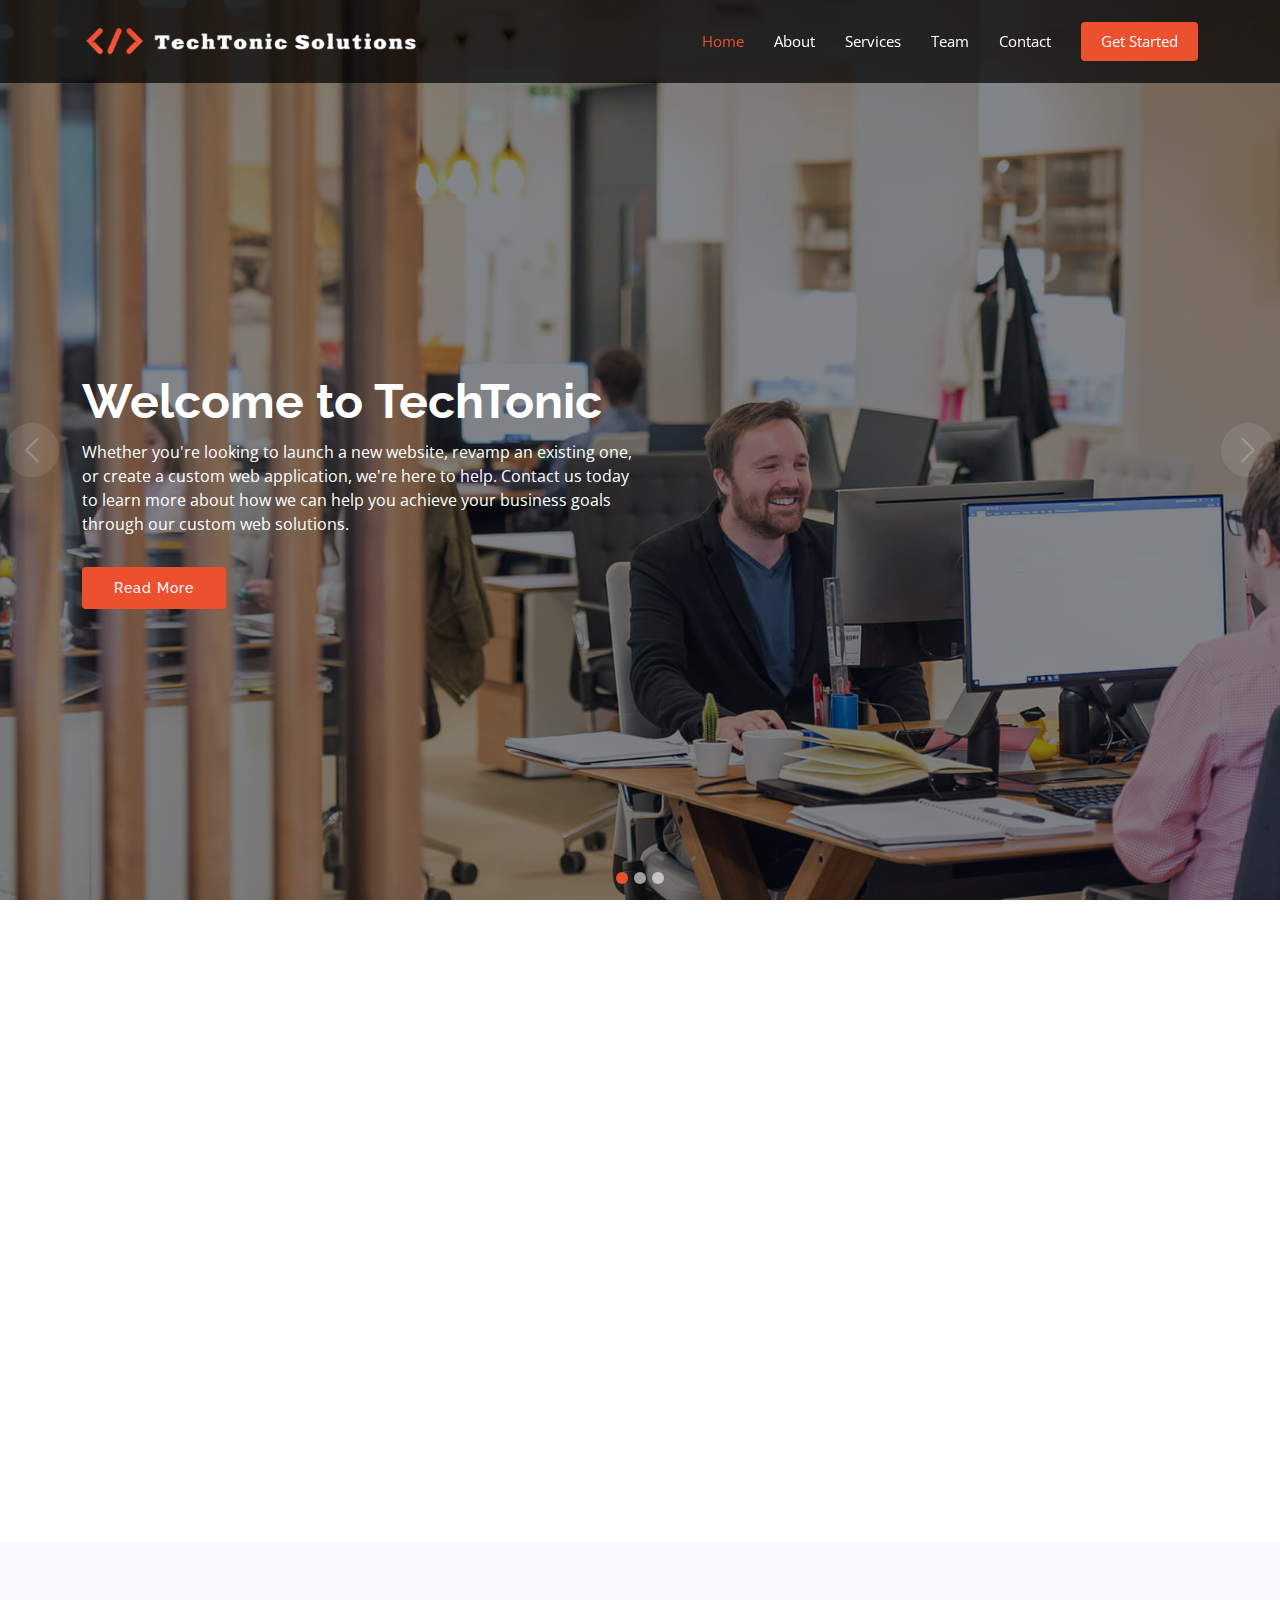
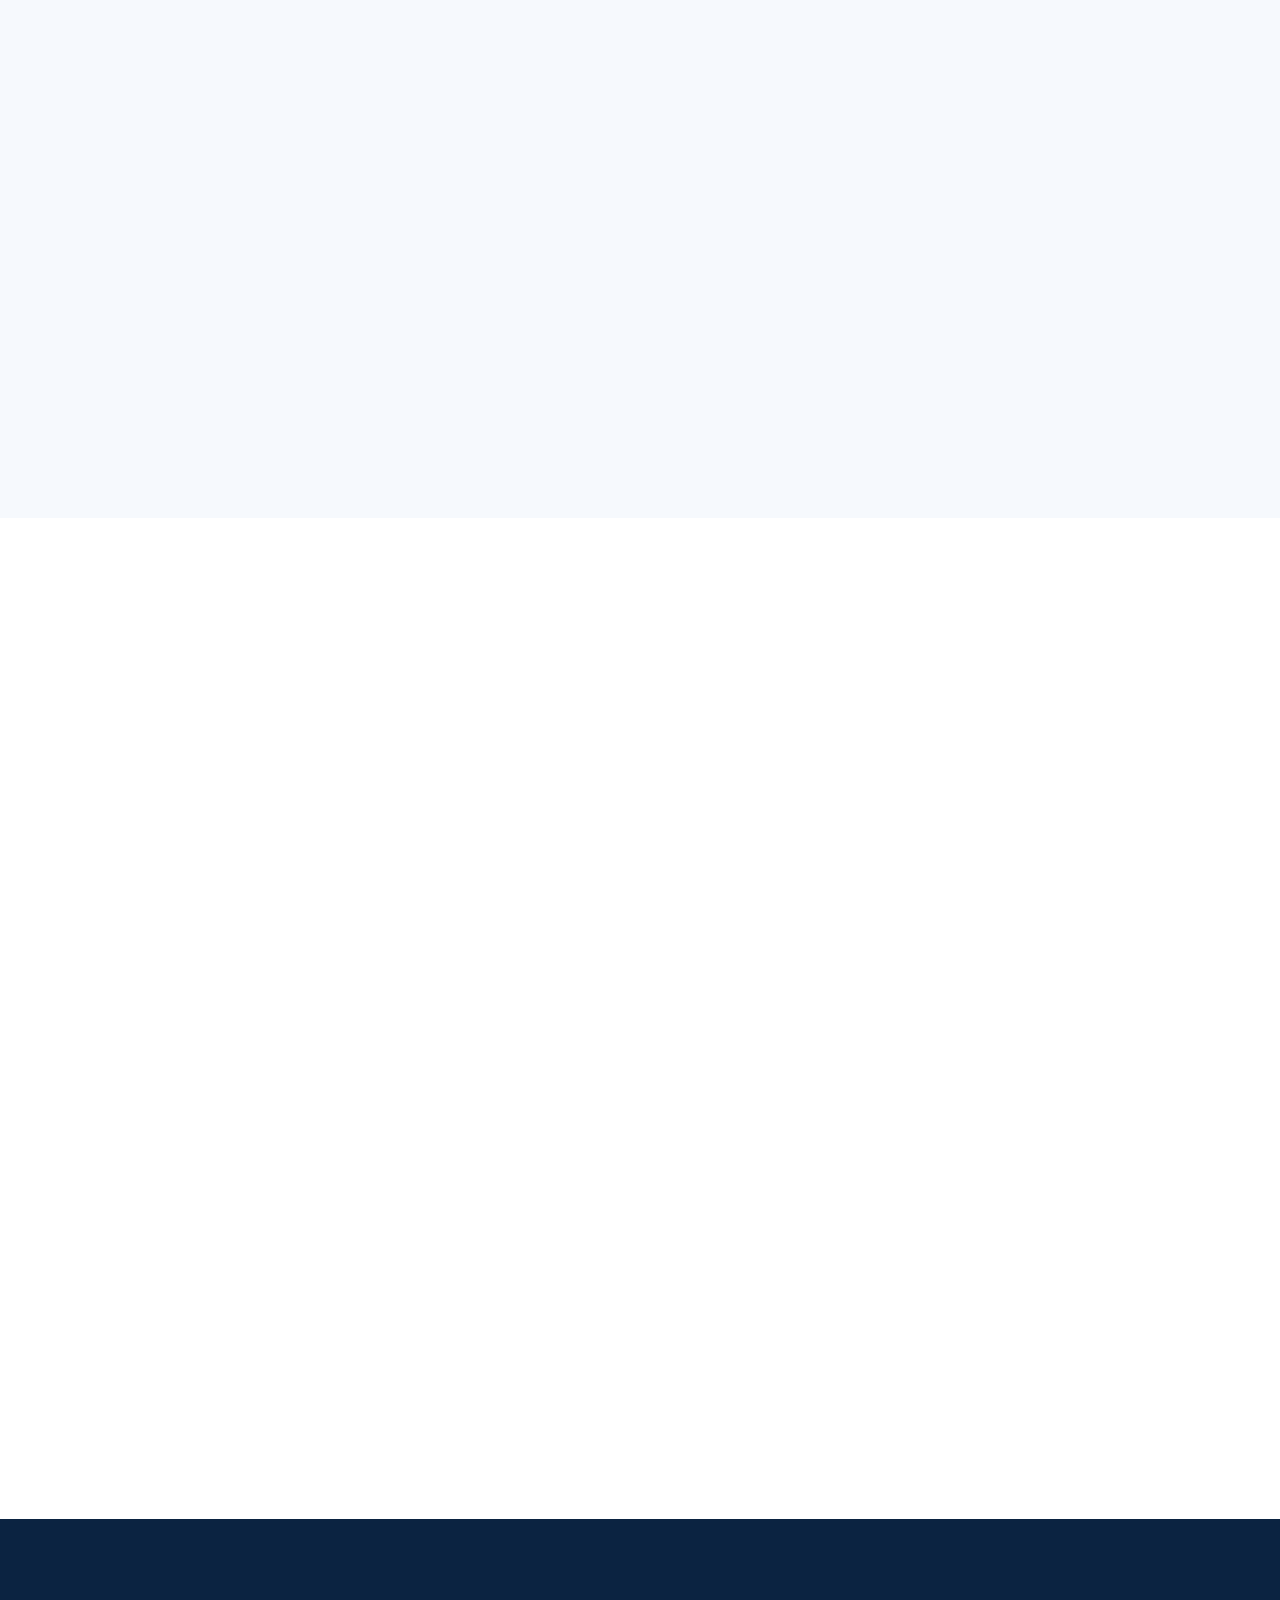
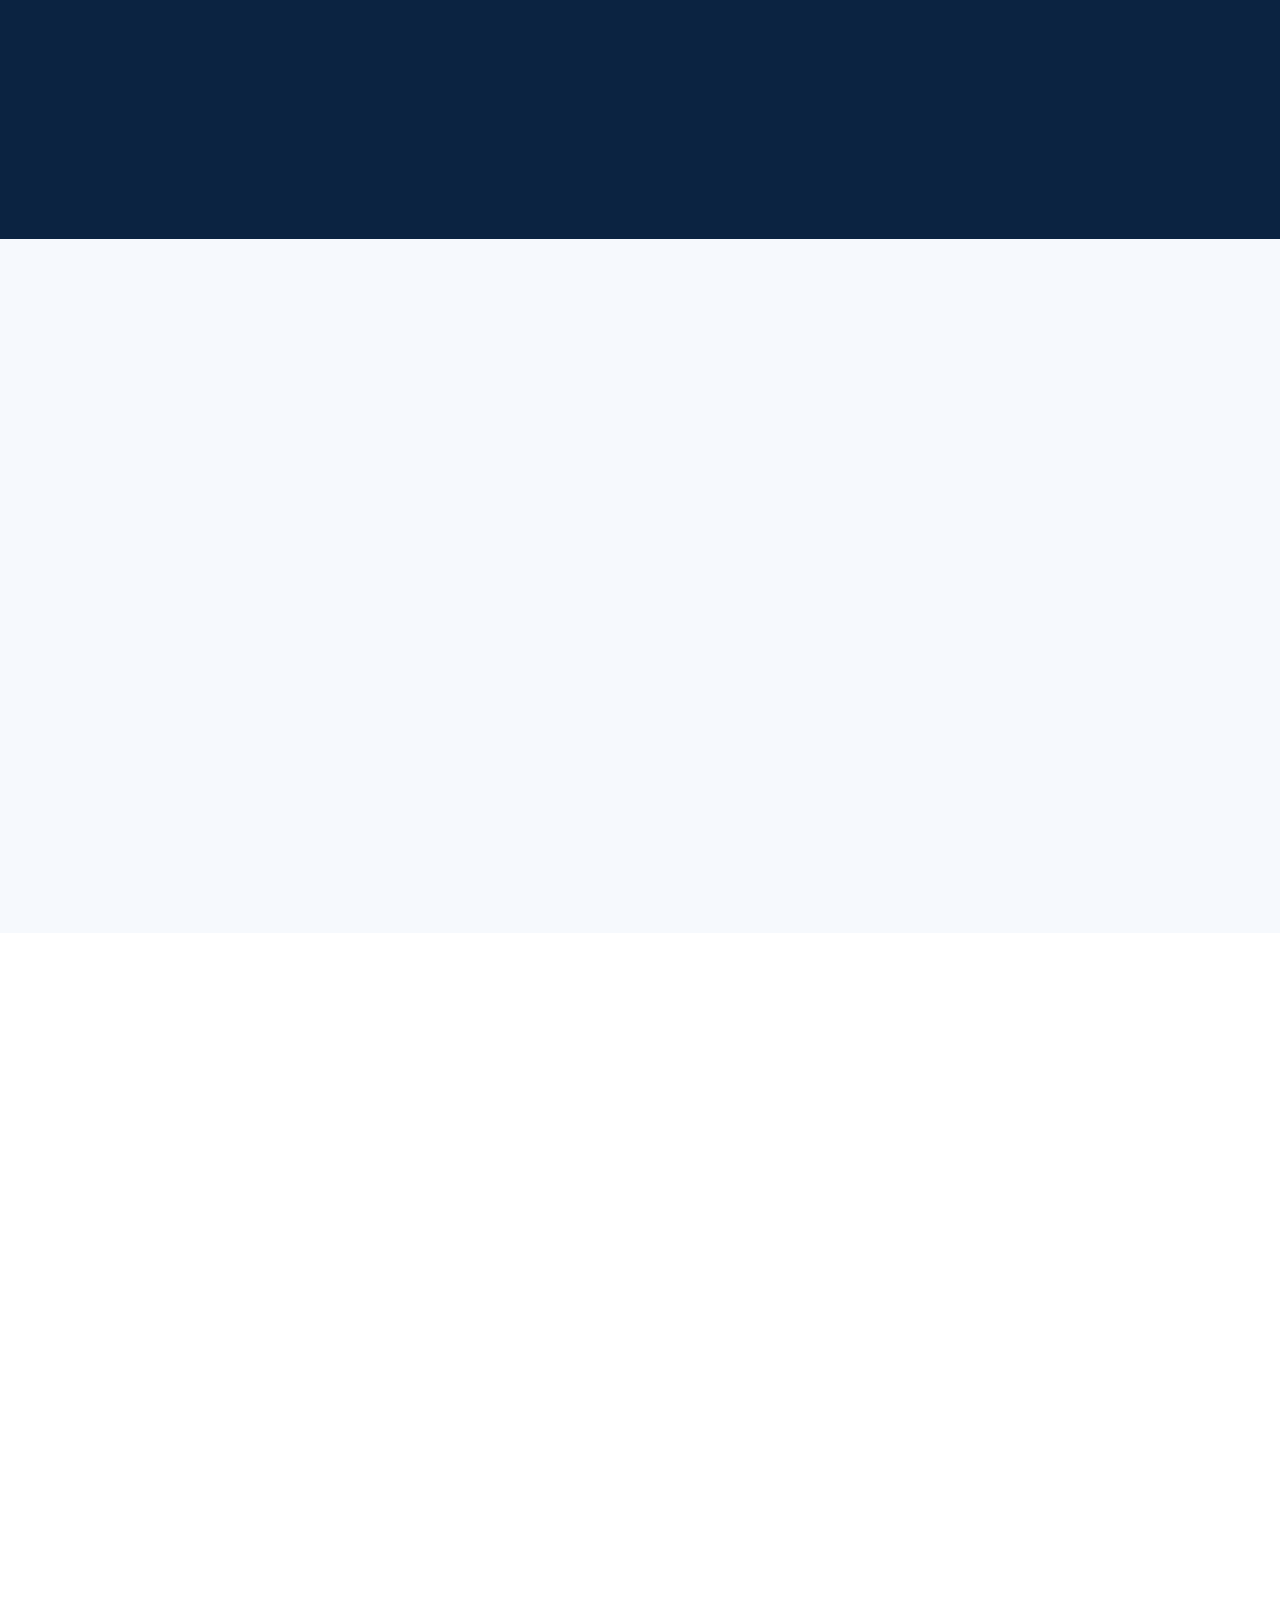
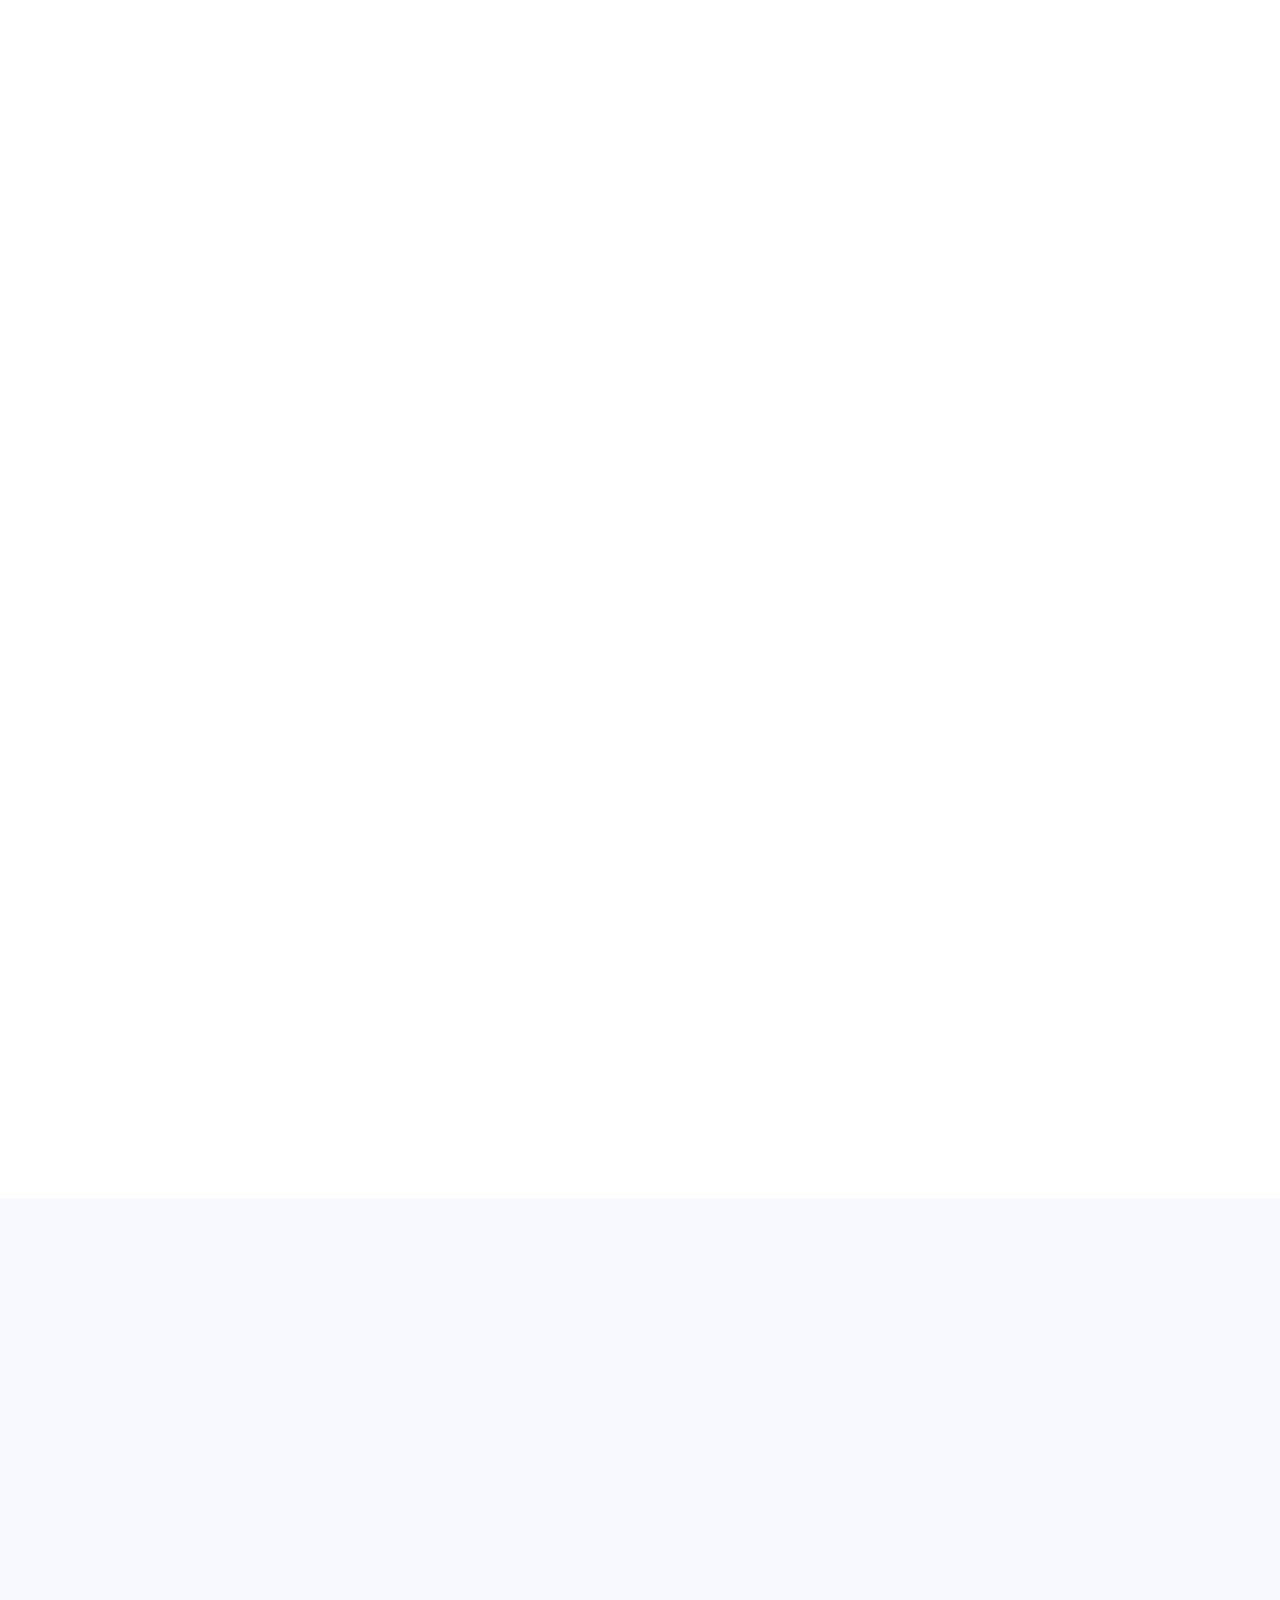
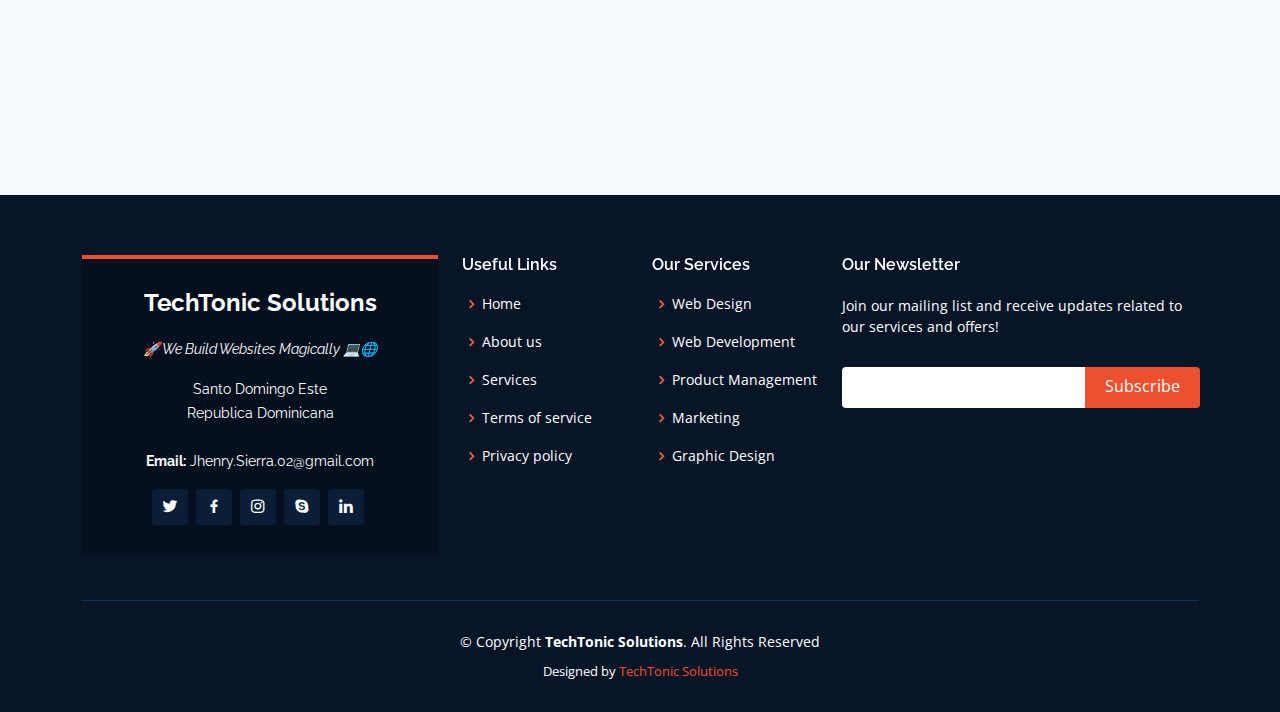
<file: index.html>
<!DOCTYPE html>
<html lang="en">

<head>
  <meta charset="utf-8">
  <meta content="width=device-width, initial-scale=1.0" name="viewport">

  <title>TechTonic Solutions - Index</title>
  <meta content="" name="description">
  <meta content="" name="keywords">

  <!-- Favicons -->
  <link href="./assets/img/favicon.png" rel="icon">

  <!-- Google Fonts -->
  <link
    href="https://fonts.googleapis.com/css?family=Open+Sans:300,300i,400,400i,600,600i,700,700i|Raleway:300,300i,400,400i,500,500i,600,600i,700,700i|Poppins:300,300i,400,400i,500,500i,600,600i,700,700i"
    rel="stylesheet">

  <!-- Vendor CSS Files -->
  <link href="assets/vendor/animate.css/animate.min.css" rel="stylesheet">
  <link href="assets/vendor/aos/aos.css" rel="stylesheet">
  <link href="assets/vendor/bootstrap/css/bootstrap.min.css" rel="stylesheet">
  <link href="assets/vendor/bootstrap-icons/bootstrap-icons.css" rel="stylesheet">
  <link href="assets/vendor/boxicons/css/boxicons.min.css" rel="stylesheet">
  <link href="assets/vendor/glightbox/css/glightbox.min.css" rel="stylesheet">
  <link href="assets/vendor/remixicon/remixicon.css" rel="stylesheet">
  <link href="assets/vendor/swiper/swiper-bundle.min.css" rel="stylesheet">

  <!-- Template Main CSS File -->
  <link href="assets/css/style.css" rel="stylesheet">

  <!-- =======================================================
  * Template Name: Multi
  * Updated: Mar 10 2023 with Bootstrap v5.2.3
  * Template URL: https://bootstrapmade.com/multi-responsive-bootstrap-template/
  * Author: BootstrapMade.com
  * License: https://bootstrapmade.com/license/
  ======================================================== -->
</head>

<body>

  <!-- ======= Header ======= -->
  <header id="header" class="fixed-top">
    <div class="container d-flex align-items-center justify-content-between">

      <!-- <h1 class="logo"><a href="index.html">TechTonic Solutions</a></h1> -->
      <!-- Uncomment below if you prefer to use an image logo -->
      <a href="index.html" class="logo"><img src="assets/img/logo.png" alt="" class="img-fluid"></a>

      <nav id="navbar" class="navbar">
        <ul>
          <li><a class="nav-link scrollto active" href="#hero">Home</a></li>
          <li><a class="nav-link scrollto" href="#about">About</a></li>
          <li><a class="nav-link scrollto" href="#services">Services</a></li>
          <!-- <li><a class="nav-link scrollto " href="#portfolio">Portfolio</a></li> -->
          <li><a class="nav-link scrollto" href="#team">Team</a></li>
          <li><a class="nav-link scrollto" href="#contact">Contact</a></li>
          <li><a class="getstarted scrollto" href="#about">Get Started</a></li>
        </ul>
        <i class="bi bi-list mobile-nav-toggle"></i>
      </nav><!-- .navbar -->

    </div>
  </header><!-- End Header -->

  <!-- ======= Hero Section ======= -->
  <section id="hero">
    <div id="heroCarousel" data-bs-interval="5000" class="carousel slide carousel-fade" data-bs-ride="carousel">

      <ol class="carousel-indicators" id="hero-carousel-indicators"></ol>

      <div class="carousel-inner" role="listbox">

        <!-- Slide 1 -->
        <div class="carousel-item active" style="background-image: url(assets/img/slide/slide-1.jpg)">
          <div class="carousel-container">
            <div class="container">
              <h2 class="animate__animated animate__fadeInDown">Welcome to <span>TechTonic</span></h2>
              <p class="animate__animated animate__fadeInUp">Whether you're looking to launch a new website, revamp an
                existing one, or create a custom web application, we're here to help. Contact us today to learn more
                about how we can help you achieve your business goals through our custom web solutions.</p>
              <a href="#about" class="btn-get-started animate__animated animate__fadeInUp scrollto">Read More</a>
            </div>
          </div>
        </div>

        <!-- Slide 2 -->
        <div class="carousel-item" style="background-image: url(assets/img/slide/slide-2.jpg)">
          <div class="carousel-container">
            <div class="container">
              <h2 class="animate__animated animate__fadeInDown">Commited to Top-Quality Solutions</h2>
              <p class="animate__animated animate__fadeInUp">At TechTonic Solutions, we are committed to delivering
                high-quality work that is on time and on budget. We use the latest technologies and best practices to
                ensure that our solutions are secure, reliable, and scalable.</p>
              <a href="#about" class="btn-get-started animate__animated animate__fadeInUp scrollto">Read More</a>
            </div>
          </div>
        </div>

        <!-- Slide 3 -->
        <div class="carousel-item" style="background-image: url(assets/img/slide/slide-3.jpg)">
          <div class="carousel-container">
            <div class="container">
              <h2 class="animate__animated animate__fadeInDown">We meet your needs</h2>
              <p class="animate__animated animate__fadeInUp">We understand that every business has unique needs and
                requirements, which is why we take a personalized approach to every project. We work closely with our
                clients to identify their goals and objectives, and then develop custom solutions that meet those needs.
              </p>
              <a href="#about" class="btn-get-started animate__animated animate__fadeInUp scrollto">Read More</a>
            </div>
          </div>
        </div>

      </div>

      <a class="carousel-control-prev" href="#heroCarousel" role="button" data-bs-slide="prev">
        <span class="carousel-control-prev-icon bi bi-chevron-left" aria-hidden="true"></span>
      </a>

      <a class="carousel-control-next" href="#heroCarousel" role="button" data-bs-slide="next">
        <span class="carousel-control-next-icon bi bi-chevron-right" aria-hidden="true"></span>
      </a>

    </div>
  </section><!-- End Hero -->

  <main id="main">

    <!-- ======= About Section ======= -->
    <section id="about" class="about">
      <div class="container" data-aos="fade-up">

        <div class="section-title">
          <h2>About</h2>
          <p>About Us</p>
        </div>

        <div class="row content">
          <div class="col-lg-6">
            <p>
              We're a web development agency that takes care of every step of the website creation process, from design
              to deployment and maintenance. Our team of experts is dedicated to delivering high-quality websites that
              meet the unique needs of our clients.
            </p>
            <ul>
              <li><i class="ri-check-double-line"></i> We ensure your website functions optimally.</li>
              <li><i class="ri-check-double-line"></i> We provide a seamless experience to your website visitors.</li>
              <li><i class="ri-check-double-line"></i> Our team takes care of every step of the website creation
                process.</li>
            </ul>
          </div>
          <div class="col-lg-6 pt-4 pt-lg-0">
            <p>
              At our agency, we're committed to providing top-notch web development services. Our team is composed of
              experienced web developers, designers, and project managers who work together to deliver results that
              exceed our clients' expectations.
            </p>
            <a href="#why-us" class="btn-learn-more">Learn More</a>
          </div>
        </div>

      </div>
    </section><!-- End About Section -->

    <!-- ======= Counts Section ======= -->
    <section id="counts" class="counts">
      <div class="container" data-aos="fade-up">

        <div class="row no-gutters">

          <div class="col-lg-3 col-md-6 d-md-flex align-items-md-stretch">
            <div class="count-box">
              <i class="bi bi-emoji-smile"></i>
              <span data-purecounter-start="0" data-purecounter-end="50" data-purecounter-duration="1"
                class="purecounter"></span>
              <p><strong>Happy Clients</strong></p>
            </div>
          </div>

          <div class="col-lg-3 col-md-6 d-md-flex align-items-md-stretch">
            <div class="count-box">
              <i class="bi bi-journal-richtext"></i>
              <span data-purecounter-start="0" data-purecounter-end="100" data-purecounter-duration="1"
                class="purecounter"></span>
              <p><strong>Projects Completed</strong></p>
            </div>
          </div>

          <div class="col-lg-3 col-md-6 d-md-flex align-items-md-stretch">
            <div class="count-box">
              <i class="bi bi-headset"></i>
              <span data-purecounter-start="0" data-purecounter-end="500" data-purecounter-duration="1"
                class="purecounter"></span>
              <p><strong>Hours Of Support</strong></p>
            </div>
          </div>

          <div class="col-lg-3 col-md-6 d-md-flex align-items-md-stretch">
            <div class="count-box">
              <i class="bi bi-people"></i>
              <span data-purecounter-start="0" data-purecounter-end="5" data-purecounter-duration="1"
                class="purecounter"></span>
              <p><strong>Hard Workers</strong></p>
            </div>
          </div>

        </div>

      </div>
    </section><!-- End Counts Section -->

    <!-- ======= Why Us Section ======= -->
    <section id="why-us" class="why-us section-bg">
      <div class="container-fluid" data-aos="fade-up">

        <div class="row">

          <div class="col-lg-5 align-items-stretch video-box" style='background-image: url("assets/img/why-us.jpg");'
            data-aos="zoom-in" data-aos-delay="100">
          </div>

          <div class="col-lg-7 d-flex flex-column justify-content-center align-items-stretch">

            <div class="content">
              <h3>WE DEVELOP <strong>YOUR PROJECT</strong></h3>
              <p>
                We take the idea of ​​your project and take care of turning it into a functional solution with a robust
                design, we take care of the project from start to finish.
              </p>
            </div>

            <div class="accordion-list">
              <ul>
                <li>
                  <a data-bs-toggle="collapse" class="collapse" data-bs-target="#accordion-list-1"><span>01</span>
                    Front-End Development <i class="bx bx-chevron-down icon-show"></i><i
                      class="bx bx-chevron-up icon-close"></i></a>
                  <div id="accordion-list-1" class="collapse show" data-bs-parent=".accordion-list">
                    <p>
                      Website user interface. Design and structure, selection of colors, fonts and images, and the
                      creation of interactive elements such as forms and buttons.</p>
                  </div>
                </li>

                <li>
                  <a data-bs-toggle="collapse" data-bs-target="#accordion-list-2" class="collapsed"><span>02</span>
                    Back-End Development <i class="bx bx-chevron-down icon-show"></i><i
                      class="bx bx-chevron-up icon-close"></i></a>
                  <div id="accordion-list-2" class="collapse" data-bs-parent=".accordion-list">
                    <p>
                      Internal operation of the page, from databases, form processing and implementation of payment
                      systems, to user authentication.</p>
                  </div>
                </li>

                <li>
                  <a data-bs-toggle="collapse" data-bs-target="#accordion-list-3" class="collapsed"><span>03</span>
                    Project Deployment <i class="bx bx-chevron-down icon-show"></i><i
                      class="bx bx-chevron-up icon-close"></i></a>
                  <div id="accordion-list-3" class="collapse" data-bs-parent=".accordion-list">
                    <p>
                      In addition, we take care of the deployment of the project, that is, the process of publishing the
                      page on a server and making it accessible through a domain. </p>
                  </div>
                </li>

              </ul>
            </div>

          </div>

        </div>

      </div>
    </section><!-- End Why Us Section -->

    <!-- ======= Services Section ======= -->
    <section id="services" class="services">
      <div class="container" data-aos="fade-up">

        <div class="section-title">
          <h2>Services</h2>
          <p>Check our Services</p>
        </div>

        <div class="row">
          <div class="col-lg-4 col-md-6 d-flex align-items-stretch" data-aos="zoom-in" data-aos-delay="100">
            <div class="icon-box">
              <div class="icon"><i class="bx bxl-dribbble"></i></div>
              <h4><a href="">Design and Development</a></h4>
              <p>Create and build custom websites from scratch or using our pre-made templates</p>
            </div>
          </div>

          <div class="col-lg-4 col-md-6 d-flex align-items-stretch mt-4 mt-md-0" data-aos="zoom-in"
            data-aos-delay="200">
            <div class="icon-box">
              <div class="icon"><i class="bx bx-file"></i></div>
              <h4><a href="">Website Maintenance</a></h4>
              <p>Provide ongoing support for websites and web applications, fix bugs, and make updates to the codebase.
              </p>
            </div>
          </div>

          <div class="col-lg-4 col-md-6 d-flex align-items-stretch mt-4 mt-lg-0" data-aos="zoom-in"
            data-aos-delay="300">
            <div class="icon-box">
              <div class="icon"><i class="bx bx-tachometer"></i></div>
              <h4><a href="">Search Engine Optimization (SEO)</a></h4>
              <p>Optimize websites for search engines to improve their visibility and ranking.</p>
            </div>
          </div>

          <div class="col-lg-4 col-md-6 d-flex align-items-stretch mt-4" data-aos="zoom-in" data-aos-delay="100">
            <div class="icon-box">
              <div class="icon"><i class="bx bx-world"></i></div>
              <h4><a href="">Website Redesign</a></h4>
              <p>We update outdated websites to be more modern, visually appealing, and user-friendly.</p>
            </div>
          </div>

          <div class="col-lg-4 col-md-6 d-flex align-items-stretch mt-4" data-aos="zoom-in" data-aos-delay="200">
            <div class="icon-box">
              <div class="icon"><i class="bx bx-slideshow"></i></div>
              <h4><a href="">E-commerce Development</a></h4>
              <p>We build and maintain online stores for businesses that want to sell their products or services online.
              </p>
            </div>
          </div>

          <div class="col-lg-4 col-md-6 d-flex align-items-stretch mt-4" data-aos="zoom-in" data-aos-delay="300">
            <div class="icon-box">
              <div class="icon"><i class="bx bx-arch"></i></div>
              <h4><a href="">Custom Web Applications</a></h4>
              <p>We build web-based software applications that can help your clients automate processes, manage data,
                and streamline their business operations.</p>
            </div>
          </div>

        </div>

      </div>
    </section><!-- End Services Section -->

    <!-- ======= Testimonials Section ======= -->
    <!--<section id="testimonials" class="testimonials section-bg">
      <div class="container" data-aos="fade-up">

        <div class="section-title">
          <h2>Testimonials</h2>
          <p>Testimonials</p>
        </div>

        <div class="testimonials-slider swiper" data-aos="fade-up" data-aos-delay="100">
          <div class="swiper-wrapper">

            <div class="swiper-slide">
              <div class="testimonial-wrap">
                <div class="testimonial-item">
                  <img src="assets/img/testimonials/testimonials-1.jpg" class="testimonial-img" alt="">
                  <h3>Saul Goodman</h3>
                  <h4>Ceo &amp; Founder</h4>
                  <p>
                    <i class="bx bxs-quote-alt-left quote-icon-left"></i>
                    Proin iaculis purus consequat sem cure digni ssim donec porttitora entum suscipit rhoncus. Accusantium quam, ultricies eget id, aliquam eget nibh et. Maecen aliquam, risus at semper.
                    <i class="bx bxs-quote-alt-right quote-icon-right"></i>
                  </p>
                </div>
              </div>
            </div>--><!-- End testimonial item -->

    <!--<div class="swiper-slide">
              <div class="testimonial-wrap">
                <div class="testimonial-item">
                  <img src="assets/img/testimonials/testimonials-2.jpg" class="testimonial-img" alt="">
                  <h3>Sara Wilsson</h3>
                  <h4>Designer</h4>
                  <p>
                    <i class="bx bxs-quote-alt-left quote-icon-left"></i>
                    Export tempor illum tamen malis malis eram quae irure esse labore quem cillum quid cillum eram malis quorum velit fore eram velit sunt aliqua noster fugiat irure amet legam anim culpa.
                    <i class="bx bxs-quote-alt-right quote-icon-right"></i>
                  </p>
                </div>
              </div>
            </div>--><!-- End testimonial item -->

    <!--<div class="swiper-slide">
              <div class="testimonial-wrap">
                <div class="testimonial-item">
                  <img src="assets/img/testimonials/testimonials-3.jpg" class="testimonial-img" alt="">
                  <h3>Jena Karlis</h3>
                  <h4>Store Owner</h4>
                  <p>
                    <i class="bx bxs-quote-alt-left quote-icon-left"></i>
                    Enim nisi quem export duis labore cillum quae magna enim sint quorum nulla quem veniam duis minim tempor labore quem eram duis noster aute amet eram fore quis sint minim.
                    <i class="bx bxs-quote-alt-right quote-icon-right"></i>
                  </p>
                </div>
              </div>
            </div>--><!-- End testimonial item -->

    <!--<div class="swiper-slide">
              <div class="testimonial-wrap">
                <div class="testimonial-item">
                  <img src="assets/img/testimonials/testimonials-4.jpg" class="testimonial-img" alt="">
                  <h3>Matt Brandon</h3>
                  <h4>Freelancer</h4>
                  <p>
                    <i class="bx bxs-quote-alt-left quote-icon-left"></i>
                    Fugiat enim eram quae cillum dolore dolor amet nulla culpa multos export minim fugiat minim velit minim dolor enim duis veniam ipsum anim magna sunt elit fore quem dolore labore illum veniam.
                    <i class="bx bxs-quote-alt-right quote-icon-right"></i>
                  </p>
                </div>
              </div>
            </div>--><!-- End testimonial item -->

    <!--  <div class="swiper-slide">
              <div class="testimonial-wrap">
                <div class="testimonial-item">
                  <img src="assets/img/testimonials/testimonials-5.jpg" class="testimonial-img" alt="">
                  <h3>John Larson</h3>
                  <h4>Entrepreneur</h4>
                  <p>
                    <i class="bx bxs-quote-alt-left quote-icon-left"></i>
                    Quis quorum aliqua sint quem legam fore sunt eram irure aliqua veniam tempor noster veniam enim culpa labore duis sunt culpa nulla illum cillum fugiat legam esse veniam culpa fore nisi cillum quid.
                    <i class="bx bxs-quote-alt-right quote-icon-right"></i>
                  </p>
                </div>
              </div>
            </div>--><!-- End testimonial item -->
    <!--
          </div>
          <div class="swiper-pagination"></div>
        </div>
-->
    </div>
    </section><!-- End Testimonials Section -->

    <!-- ======= Cta Section ======= -->
    <section id="cta" class="cta">
      <div class="container" data-aos="zoom-in">

        <div class="text-center">
          <h3>Let's Build Something Great Together</h3>
          <p> What are you waiting for? Contact us today to schedule a free consultation and start improving your online presence! <br> Don't miss the opportunity to have a professional website that will help you stand out from the competition!</p>
          <a class="cta-btn" href="#contact">Contact Us</a>
        </div>

      </div>
    </section><!-- End Cta Section -->

    <!-- ======= Portfolio Section ======= -->
    <!-- <section id="portfolio" class="portfolio"> 
      <div class="container" data-aos="fade-up">

        <div class="section-title">
          <h2>Portfolio</h2>
          <p>Check our Portfolio</p>
        </div>

        <div class="row" data-aos="fade-up" data-aos-delay="100">
          <div class="col-lg-12 d-flex justify-content-center">
            <ul id="portfolio-flters">
              <li data-filter="*" class="filter-active">All</li>
              <li data-filter=".filter-app">App</li>
              <li data-filter=".filter-card">Card</li>
              <li data-filter=".filter-web">Web</li>
            </ul>
          </div>
        </div>

        <div class="row portfolio-container" data-aos="fade-up" data-aos-delay="200">

          <div class="col-lg-4 col-md-6 portfolio-item filter-app">
            <img src="assets/img/portfolio/portfolio-1.jpg" class="img-fluid" alt="">
            <div class="portfolio-info">
              <h4>App 1</h4>
              <p>App</p>
              <a href="assets/img/portfolio/portfolio-1.jpg" data-gallery="portfolioGallery"
                class="portfolio-lightbox preview-link" title="App 1"><i class="bx bx-plus"></i></a>
              <a href="portfolio-details.html" class="details-link" title="More Details"><i class="bx bx-link"></i></a>
            </div>
          </div>

          <div class="col-lg-4 col-md-6 portfolio-item filter-web">
            <img src="assets/img/portfolio/portfolio-2.jpg" class="img-fluid" alt="">
            <div class="portfolio-info">
              <h4>Web 3</h4>
              <p>Web</p>
              <a href="assets/img/portfolio/portfolio-2.jpg" data-gallery="portfolioGallery"
                class="portfolio-lightbox preview-link" title="Web 3"><i class="bx bx-plus"></i></a>
              <a href="portfolio-details.html" class="details-link" title="More Details"><i class="bx bx-link"></i></a>
            </div>
          </div>

          <div class="col-lg-4 col-md-6 portfolio-item filter-app">
            <img src="assets/img/portfolio/portfolio-3.jpg" class="img-fluid" alt="">
            <div class="portfolio-info">
              <h4>App 2</h4>
              <p>App</p>
              <a href="assets/img/portfolio/portfolio-3.jpg" data-gallery="portfolioGallery"
                class="portfolio-lightbox preview-link" title="App 2"><i class="bx bx-plus"></i></a>
              <a href="portfolio-details.html" class="details-link" title="More Details"><i class="bx bx-link"></i></a>
            </div>
          </div>

          <div class="col-lg-4 col-md-6 portfolio-item filter-card">
            <img src="assets/img/portfolio/portfolio-4.jpg" class="img-fluid" alt="">
            <div class="portfolio-info">
              <h4>Card 2</h4>
              <p>Card</p>
              <a href="assets/img/portfolio/portfolio-4.jpg" data-gallery="portfolioGallery"
                class="portfolio-lightbox preview-link" title="Card 2"><i class="bx bx-plus"></i></a>
              <a href="portfolio-details.html" class="details-link" title="More Details"><i class="bx bx-link"></i></a>
            </div>
          </div>

          <div class="col-lg-4 col-md-6 portfolio-item filter-web">
            <img src="assets/img/portfolio/portfolio-5.jpg" class="img-fluid" alt="">
            <div class="portfolio-info">
              <h4>Web 2</h4>
              <p>Web</p>
              <a href="assets/img/portfolio/portfolio-5.jpg" data-gallery="portfolioGallery"
                class="portfolio-lightbox preview-link" title="Web 2"><i class="bx bx-plus"></i></a>
              <a href="portfolio-details.html" class="details-link" title="More Details"><i class="bx bx-link"></i></a>
            </div>
          </div>

          <div class="col-lg-4 col-md-6 portfolio-item filter-app">
            <img src="assets/img/portfolio/portfolio-6.jpg" class="img-fluid" alt="">
            <div class="portfolio-info">
              <h4>App 3</h4>
              <p>App</p>
              <a href="assets/img/portfolio/portfolio-6.jpg" data-gallery="portfolioGallery"
                class="portfolio-lightbox preview-link" title="App 3"><i class="bx bx-plus"></i></a>
              <a href="portfolio-details.html" class="details-link" title="More Details"><i class="bx bx-link"></i></a>
            </div>
          </div>

          <div class="col-lg-4 col-md-6 portfolio-item filter-card">
            <img src="assets/img/portfolio/portfolio-7.jpg" class="img-fluid" alt="">
            <div class="portfolio-info">
              <h4>Card 1</h4>
              <p>Card</p>
              <a href="assets/img/portfolio/portfolio-7.jpg" data-gallery="portfolioGallery"
                class="portfolio-lightbox preview-link" title="Card 1"><i class="bx bx-plus"></i></a>
              <a href="portfolio-details.html" class="details-link" title="More Details"><i class="bx bx-link"></i></a>
            </div>
          </div>

          <div class="col-lg-4 col-md-6 portfolio-item filter-card">
            <img src="assets/img/portfolio/portfolio-8.jpg" class="img-fluid" alt="">
            <div class="portfolio-info">
              <h4>Card 3</h4>
              <p>Card</p>
              <a href="assets/img/portfolio/portfolio-8.jpg" data-gallery="portfolioGallery"
                class="portfolio-lightbox preview-link" title="Card 3"><i class="bx bx-plus"></i></a>
              <a href="portfolio-details.html" class="details-link" title="More Details"><i class="bx bx-link"></i></a>
            </div>
          </div>

          <div class="col-lg-4 col-md-6 portfolio-item filter-web">
            <img src="assets/img/portfolio/portfolio-9.jpg" class="img-fluid" alt="">
            <div class="portfolio-info">
              <h4>Web 3</h4>
              <p>Web</p>
              <a href="assets/img/portfolio/portfolio-9.jpg" data-gallery="portfolioGallery"
                class="portfolio-lightbox preview-link" title="Web 3"><i class="bx bx-plus"></i></a>
              <a href="portfolio-details.html" class="details-link" title="More Details"><i class="bx bx-link"></i></a>
            </div>
          </div>

        </div>

      </div>
    </section>--><!-- End Portfolio Section -->

    <!-- ======= Team Section ======= -->
    <section id="team" class="team section-bg">
      <div class="container" data-aos="fade-up">

        <div class="section-title">
          <h2>Team</h2>
          <p>Check our Team</p>
        </div>

        <div class="row justify-content-center">

          <div class="col-xl-3 col-lg-4 col-md-6 justify-content-center">
            <div class="member" data-aos="zoom-in" data-aos-delay="100">
              <div class="member-info">
                <div class="member-info-content">
                  <img src="./assets/img/team/team-1.png" alt="">
              <h4>Jhenry Sierra</h4>
              <span>CEO - Developer</span>
              <p>
                CEO & Full-Stack Developer, I will help you throughout the entire development process of your solution, from the initial concept to its launch.
              </p>
              <div class="social">
                <a href=""><i class="bi bi-twitter"></i></a>
                <a href=""><i class="bi bi-facebook"></i></a>
                <a href=""><i class="bi bi-instagram"></i></a>
                <a href=""><i class="bi bi-linkedin"></i></a>
              </div>
              </div>
            </div>
          </div>
          <!-- 
          <div class="col-xl-3 col-lg-4 col-md-6" data-wow-delay="0.1s">
            <div class="member" data-aos="zoom-in" data-aos-delay="200">
              <img src="assets/img/team/team-2.jpg" class="img-fluid" alt="">
              <div class="member-info">
                <div class="member-info-content">
                  <h4>Sarah Jhonson</h4>
                  <span>Product Manager</span>
                </div>
                <div class="social">
                  <a href=""><i class="bi bi-twitter"></i></a>
                  <a href=""><i class="bi bi-facebook"></i></a>
                  <a href=""><i class="bi bi-instagram"></i></a>
                  <a href=""><i class="bi bi-linkedin"></i></a>
                </div>
              </div>
            </div>
          </div>

          <div class="col-xl-3 col-lg-4 col-md-6" data-wow-delay="0.2s">
            <div class="member" data-aos="zoom-in" data-aos-delay="300">
              <img src="assets/img/team/team-3.jpg" class="img-fluid" alt="">
              <div class="member-info">
                <div class="member-info-content">
                  <h4>William Anderson</h4>
                  <span>CTO</span>
                </div>
                <div class="social">
                  <a href=""><i class="bi bi-twitter"></i></a>
                  <a href=""><i class="bi bi-facebook"></i></a>
                  <a href=""><i class="bi bi-instagram"></i></a>
                  <a href=""><i class="bi bi-linkedin"></i></a>
                </div>
              </div>
            </div>
          </div>

          <div class="col-xl-3 col-lg-4 col-md-6" data-wow-delay="0.3s">
            <div class="member" data-aos="zoom-in" data-aos-delay="400">
              <img src="assets/img/team/team-4.jpg" class="img-fluid" alt="">
              <div class="member-info">
                <div class="member-info-content">
                  <h4>Amanda Jepson</h4>
                  <span>Accountant</span>
                </div>
                <div class="social">
                  <a href=""><i class="bi bi-twitter"></i></a>
                  <a href=""><i class="bi bi-facebook"></i></a>
                  <a href=""><i class="bi bi-instagram"></i></a>
                  <a href=""><i class="bi bi-linkedin"></i></a>
                </div>
              </div>
            </div>
          </div>
          -->
        </div>

      </div>
    </section><!-- End Team Section -->

    <!-- ======= Pricing Section ======= -->
    <section id="pricing" class="pricing">
      <div class="container" data-aos="fade-up">

        <div class="section-title">
          <h2>Pricing</h2>
          <p>Our Competing Prices</p>
        </div>

        <div class="row align-items-center">

          <div class="col-lg-4">
            <div class="box" data-aos="zoom-in" data-aos-delay="100">
              <h3>Basic</h3>
              <h4>$899<span>unique payment</span></h4>
              <ul>
                <li><i class="bx bx-check"></i> Design and development of a simple website with up to 5 pages</li>
                <li><i class="bx bx-check"></i> Basic search engine optimization</li>
                <li><i class="bx bx-check"></i> 1 round of revisions</li>
                <li class="na"><i class="bx bx-x"></i> <span>Hosting and maintenance not included</span></li>
                <li class="na"><i class="bx bx-x"></i> <span>Content creation and copywriting not included</span></li>
              </ul>
              <a href="#" class="get-started-btn">Get Started</a>
            </div>
          </div>

          <div class="col-lg-4">
            <div class="box featured" data-aos="zoom-in" data-aos-delay="100">
              <h3>Advanced</h3>
              <h4>$1199<span>unique payment</span></h4>
              <ul>
                <li><i class="bx bx-check"></i> Design and development of a complex website with up to 10 pages</li>
                <li><i class="bx bx-check"></i> Advanced search engine optimization</li>
                <li><i class="bx bx-check"></i> 2 rounds of revisions</li>
                <li><i class="bx bx-check"></i> 6 months of website maintenance and hosting included</li>
                <li><i class="bx bx-check"></i> Content creation and copywriting</li>
              </ul>
              <a href="#" class="get-started-btn">Get Started</a>
            </div>
          </div>

          <div class="col-lg-4">
            <div class="box" data-aos="zoom-in" data-aos-delay="100">
              <h3>Premium</h3>
              <h4>$6,950+<span>depending on the complexity of the project</span></h4>
              <ul>
                <li><i class="bx bx-check"></i> Design and development of a custom website with unlimited pages</li>
                <li><i class="bx bx-check"></i> Advanced search engine optimization and website analytics</li>
                <li><i class="bx bx-check"></i> Unlimited revisions</li>
                <li><i class="bx bx-check"></i> 1 year of website maintenance and hosting included</li>
                <li><i class="bx bx-check"></i> E-commerce integration</li>
              </ul>
              <a href="#" class="get-started-btn">Get Started</a>
            </div>
          </div>

        </div>

      </div>
    </section><!-- End Pricing Section -->

    <!-- ======= Frequently Asked Questions Section ======= -->
    <section id="faq" class="faq">
      <div class="container" data-aos="fade-up">

        <div class="section-title">
          <h2>F.A.Q</h2>
          <p>Frequently Asked Questions</p>
        </div>

        <div class="row faq-item d-flex align-items-stretch" data-aos="fade-up" data-aos-delay="100">
          <div class="col-lg-5">
            <i class="bx bx-help-circle"></i>
            <h4>What is the process for creating a website with your agency?</h4>
          </div>
          <div class="col-lg-7">
            <p>
              We start with an initial consultation to discuss your needs and goals. Then we create a design concept and develop the website. Finally, we revise the website and launch it.
            </p>
          </div>
        </div><!-- End F.A.Q Item-->

        <div class="row faq-item d-flex align-items-stretch" data-aos="fade-up" data-aos-delay="200">
          <div class="col-lg-5">
            <i class="bx bx-help-circle"></i>
            <h4>Do you offer website maintenance and hosting services?</h4>
          </div>
          <div class="col-lg-7">
            <p>
              Yes, we offer website maintenance and hosting services for a monthly fee.
            </p>
          </div>
        </div><!-- End F.A.Q Item-->

        <div class="row faq-item d-flex align-items-stretch" data-aos="fade-up" data-aos-delay="300">
          <div class="col-lg-5">
            <i class="bx bx-help-circle"></i>
            <h4>How long does it take to complete a website project?</h4>
          </div>
          <div class="col-lg-7">
            <p>
              The timeline for a website project depends on the complexity of the website and the scope of the project. We will provide you with an estimated timeline during our initial consultation.
            </p>
          </div>
        </div><!-- End F.A.Q Item-->

        <div class="row faq-item d-flex align-items-stretch" data-aos="fade-up" data-aos-delay="400">
          <div class="col-lg-5">
            <i class="bx bx-help-circle"></i>
            <h4>Will my website be optimized for search engines?</h4>
          </div>
          <div class="col-lg-7">
            <p>
              Yes, we include basic search engine optimization in all of our website development projects. Advanced search engine optimization is available as an add-on service.
            </p>
          </div>
        </div><!-- End F.A.Q Item-->

        <div class="row faq-item d-flex align-items-stretch" data-aos="fade-up" data-aos-delay="500">
          <div class="col-lg-5">
            <i class="bx bx-help-circle"></i>
            <h4>Do you offer e-commerce integration services?</h4>
          </div>
          <div class="col-lg-7">
            <p>
              Yes, we offer e-commerce integration services for businesses that want to sell their products or services online.
            </p>
          </div>
        </div><!-- End F.A.Q Item-->

      </div>
    </section><!-- End Frequently Asked Questions Section -->

    <!-- ======= Contact Section ======= -->
    <section id="contact" class="contact section-bg">
      <div class="container" data-aos="fade-up">

        <div class="section-title">
          <h2>Contact</h2>
          <p>Contact Us</p>
        </div>

        <div class="row">

          <div class="col-lg-6">

            <div class="row">
              <div class="col-md-12">
                <div class="info-box">
                  <i class="bx bx-map"></i>
                  <h3>Our Address</h3>
                  <p>Santo Domingo Este, Republica Dominicana</p>
                </div>
              </div>
              <div class="col-md-12">
                <div class="info-box mt-4">
                  <i class="bx bx-envelope"></i>
                  <h3>Email Us</h3>
                  <p>Jhenry.Sierra.02@gmail.com
                </div>
              </div>
              <!-- <div class="col-md-6">
                <div class="info-box mt-4">
                  <i class="bx bx-phone-call"></i>
                  <h3>Call Us</h3>
                  <p>+1 829-645-2598</p>
                </div>
              </div> -->
            </div>

          </div>

         <div class="col-lg-6">
    <form action="forms/contact.php" method="post" role="form" class="php-email-form">
        <div class="row">
            <div class="col-md-6 form-group">
                <input type="text" name="name" class="form-control" id="name" placeholder="Your Name" required>
            </div>
            <div class="col-md-6 form-group mt-3 mt-md-0">
                <input type="email" class="form-control" name="email" id="email" placeholder="Your Email" required>
            </div>
        </div>
        <div class="form-group mt-3">
            <input type="text" class="form-control" name="subject" id="subject" placeholder="Subject" required>
        </div>
        <div class="form-group mt-3">
            <textarea class="form-control" name="message" rows="5" placeholder="Message" required></textarea>
        </div>
        <div class="my-3">
            <div class="loading" style="display: none;">Loading</div>
            <div class="error-message" style="display: none;"></div>
            <div class="sent-message" style="display: none;">Your message has been sent. Thank you!</div>
        </div>
        <div class="text-center"><button type="submit">Send Message</button></div>
    </form>
</div>


        </div>

      </div>
    </section><!-- End Contact Section -->

  </main><!-- End #main -->

  <!-- ======= Footer ======= -->
  <footer id="footer">
    <div class="footer-top">
      <div class="container">
        <div class="row">

          <div class="col-lg-4 col-md-6">
            <div class="footer-info">
              <h3>TechTonic Solutions</h3>
              <p class="pb-3"><em>🚀 We Build Websites Magically 💻🌐</em>
              </p>
              <p>
                Santo Domingo Este<br>
                Republica Dominicana<br><br>
                <strong>Email:</strong> Jhenry.Sierra.02@gmail.com<br>
              </p>
              <div class="social-links mt-3">
                <a href="#" class="twitter"><i class="bx bxl-twitter"></i></a>
                <a href="#" class="facebook"><i class="bx bxl-facebook"></i></a>
                <a href="https://www.instagram.com/techtonic_solutions/" target="_blank" class="instagram"><i class="bx bxl-instagram"></i></a>
                <a href="#" class="google-plus"><i class="bx bxl-skype"></i></a>
                <a href="#" class="linkedin"><i class="bx bxl-linkedin"></i></a>
              </div>
            </div>
          </div>

          <div class="col-lg-2 col-md-6 footer-links">
            <h4>Useful Links</h4>
            <ul>
              <li><i class="bx bx-chevron-right"></i> <a href="#">Home</a></li>
              <li><i class="bx bx-chevron-right"></i> <a href="#">About us</a></li>
              <li><i class="bx bx-chevron-right"></i> <a href="#">Services</a></li>
              <li><i class="bx bx-chevron-right"></i> <a href="#">Terms of service</a></li>
              <li><i class="bx bx-chevron-right"></i> <a href="#">Privacy policy</a></li>
            </ul>
          </div>

          <div class="col-lg-2 col-md-6 footer-links">
            <h4>Our Services</h4>
            <ul>
              <li><i class="bx bx-chevron-right"></i> <a href="#">Web Design</a></li>
              <li><i class="bx bx-chevron-right"></i> <a href="#">Web Development</a></li>
              <li><i class="bx bx-chevron-right"></i> <a href="#">Product Management</a></li>
              <li><i class="bx bx-chevron-right"></i> <a href="#">Marketing</a></li>
              <li><i class="bx bx-chevron-right"></i> <a href="#">Graphic Design</a></li>
            </ul>
          </div>

          <div class="col-lg-4 col-md-6 footer-newsletter">
            <h4>Our Newsletter</h4>
            <p>Join our mailing list and receive updates related to our services and offers!</p>
            <form action="" method="post">
              <input type="email" name="email"><input type="submit" value="Subscribe">
            </form>

          </div>

        </div>
      </div>
    </div>

    <div class="container">
      <div class="copyright">
        &copy; Copyright <strong><span>TechTonic Solutions</span></strong>. All Rights Reserved
      </div>
      <div class="credits">
        <!-- All the links in the footer should remain intact. -->
        <!-- You can delete the links only if you purchased the pro version. -->
        <!-- Licensing information: https://bootstrapmade.com/license/ -->
        <!-- Purchase the pro version with working PHP/AJAX contact form: https://bootstrapmade.com/multi-responsive-bootstrap-template/ -->
        Designed by <a href="https://bootstrapmade.com/">TechTonic Solutions</a>
      </div>
    </div>
  </footer><!-- End Footer -->

  <div id="preloader"></div>
  <a href="#" class="back-to-top d-flex align-items-center justify-content-center"><i
      class="bi bi-arrow-up-short"></i></a>

  <!-- Vendor JS Files -->
  <script src="assets/vendor/purecounter/purecounter_vanilla.js"></script>
  <script src="assets/vendor/aos/aos.js"></script>
  <script src="assets/vendor/bootstrap/js/bootstrap.bundle.min.js"></script>
  <script src="assets/vendor/glightbox/js/glightbox.min.js"></script>
  <script src="assets/vendor/isotope-layout/isotope.pkgd.min.js"></script>
  <script src="assets/vendor/swiper/swiper-bundle.min.js"></script>
  <script src="assets/vendor/php-email-form/validate.js"></script>

  <!-- Template Main JS File -->
  <script src="assets/js/main.js"></script>

</body>

</html>
</file>
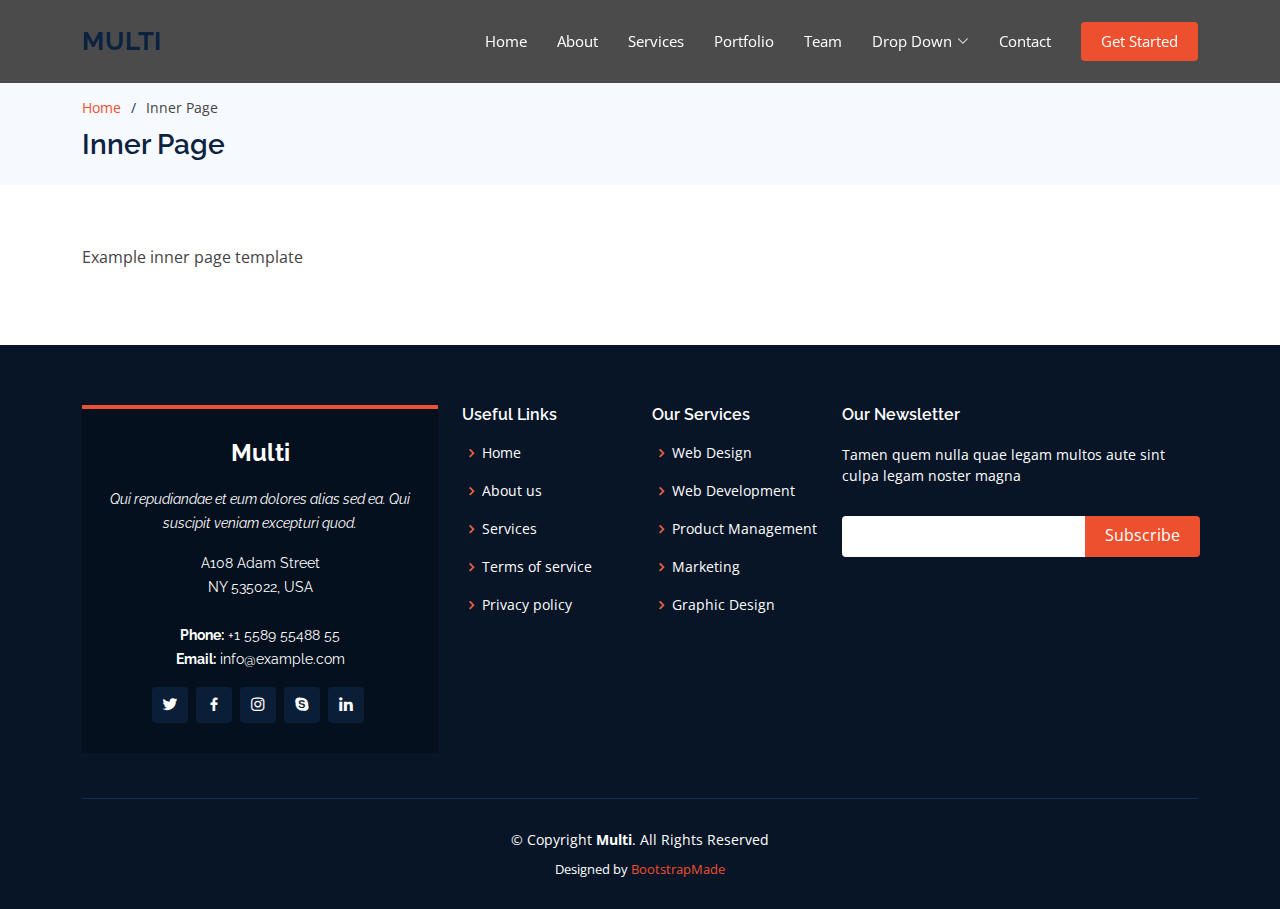
<file: inner-page.html>
<!DOCTYPE html>
<html lang="en">

<head>
  <meta charset="utf-8">
  <meta content="width=device-width, initial-scale=1.0" name="viewport">

  <title>Inner Page - Multi Bootstrap Template</title>
  <meta content="" name="description">
  <meta content="" name="keywords">

  <!-- Favicons -->
  <link href="assets/img/favicon.png" rel="icon">
  <link href="assets/img/apple-touch-icon.png" rel="apple-touch-icon">

  <!-- Google Fonts -->
  <link href="https://fonts.googleapis.com/css?family=Open+Sans:300,300i,400,400i,600,600i,700,700i|Raleway:300,300i,400,400i,500,500i,600,600i,700,700i|Poppins:300,300i,400,400i,500,500i,600,600i,700,700i" rel="stylesheet">

  <!-- Vendor CSS Files -->
  <link href="assets/vendor/animate.css/animate.min.css" rel="stylesheet">
  <link href="assets/vendor/aos/aos.css" rel="stylesheet">
  <link href="assets/vendor/bootstrap/css/bootstrap.min.css" rel="stylesheet">
  <link href="assets/vendor/bootstrap-icons/bootstrap-icons.css" rel="stylesheet">
  <link href="assets/vendor/boxicons/css/boxicons.min.css" rel="stylesheet">
  <link href="assets/vendor/glightbox/css/glightbox.min.css" rel="stylesheet">
  <link href="assets/vendor/remixicon/remixicon.css" rel="stylesheet">
  <link href="assets/vendor/swiper/swiper-bundle.min.css" rel="stylesheet">

  <!-- Template Main CSS File -->
  <link href="assets/css/style.css" rel="stylesheet">

  <!-- =======================================================
  * Template Name: Multi
  * Updated: Mar 10 2023 with Bootstrap v5.2.3
  * Template URL: https://bootstrapmade.com/multi-responsive-bootstrap-template/
  * Author: BootstrapMade.com
  * License: https://bootstrapmade.com/license/
  ======================================================== -->
</head>

<body>

  <!-- ======= Header ======= -->
  <header id="header" class="fixed-top">
    <div class="container d-flex align-items-center justify-content-between">

      <h1 class="logo"><a href="index.html">Multi</a></h1>
      <!-- Uncomment below if you prefer to use an image logo -->
      <!-- <a href="index.html" class="logo"><img src="assets/img/logo.png" alt="" class="img-fluid"></a>-->

      <nav id="navbar" class="navbar">
        <ul>
          <li><a class="nav-link scrollto " href="#hero">Home</a></li>
          <li><a class="nav-link scrollto" href="#about">About</a></li>
          <li><a class="nav-link scrollto" href="#services">Services</a></li>
          <li><a class="nav-link scrollto " href="#portfolio">Portfolio</a></li>
          <li><a class="nav-link scrollto" href="#team">Team</a></li>
          <li class="dropdown"><a href="#"><span>Drop Down</span> <i class="bi bi-chevron-down"></i></a>
            <ul>
              <li><a href="#">Drop Down 1</a></li>
              <li class="dropdown"><a href="#"><span>Deep Drop Down</span> <i class="bi bi-chevron-right"></i></a>
                <ul>
                  <li><a href="#">Deep Drop Down 1</a></li>
                  <li><a href="#">Deep Drop Down 2</a></li>
                  <li><a href="#">Deep Drop Down 3</a></li>
                  <li><a href="#">Deep Drop Down 4</a></li>
                  <li><a href="#">Deep Drop Down 5</a></li>
                </ul>
              </li>
              <li><a href="#">Drop Down 2</a></li>
              <li><a href="#">Drop Down 3</a></li>
              <li><a href="#">Drop Down 4</a></li>
            </ul>
          </li>
          <li><a class="nav-link scrollto" href="#contact">Contact</a></li>
          <li><a class="getstarted scrollto" href="#about">Get Started</a></li>
        </ul>
        <i class="bi bi-list mobile-nav-toggle"></i>
      </nav><!-- .navbar -->

    </div>
  </header><!-- End Header -->

  <main id="main">

    <!-- ======= Breadcrumbs ======= -->
    <section id="breadcrumbs" class="breadcrumbs">
      <div class="container">

        <ol>
          <li><a href="index.html">Home</a></li>
          <li>Inner Page</li>
        </ol>
        <h2>Inner Page</h2>

      </div>
    </section><!-- End Breadcrumbs -->

    <section class="inner-page">
      <div class="container">
        <p>
          Example inner page template
        </p>
      </div>
    </section>

  </main><!-- End #main -->

  <!-- ======= Footer ======= -->
  <footer id="footer">
    <div class="footer-top">
      <div class="container">
        <div class="row">

          <div class="col-lg-4 col-md-6">
            <div class="footer-info">
              <h3>Multi</h3>
              <p class="pb-3"><em>Qui repudiandae et eum dolores alias sed ea. Qui suscipit veniam excepturi quod.</em></p>
              <p>
                A108 Adam Street <br>
                NY 535022, USA<br><br>
                <strong>Phone:</strong> +1 5589 55488 55<br>
                <strong>Email:</strong> info@example.com<br>
              </p>
              <div class="social-links mt-3">
                <a href="#" class="twitter"><i class="bx bxl-twitter"></i></a>
                <a href="#" class="facebook"><i class="bx bxl-facebook"></i></a>
                <a href="#" class="instagram"><i class="bx bxl-instagram"></i></a>
                <a href="#" class="google-plus"><i class="bx bxl-skype"></i></a>
                <a href="#" class="linkedin"><i class="bx bxl-linkedin"></i></a>
              </div>
            </div>
          </div>

          <div class="col-lg-2 col-md-6 footer-links">
            <h4>Useful Links</h4>
            <ul>
              <li><i class="bx bx-chevron-right"></i> <a href="#">Home</a></li>
              <li><i class="bx bx-chevron-right"></i> <a href="#">About us</a></li>
              <li><i class="bx bx-chevron-right"></i> <a href="#">Services</a></li>
              <li><i class="bx bx-chevron-right"></i> <a href="#">Terms of service</a></li>
              <li><i class="bx bx-chevron-right"></i> <a href="#">Privacy policy</a></li>
            </ul>
          </div>

          <div class="col-lg-2 col-md-6 footer-links">
            <h4>Our Services</h4>
            <ul>
              <li><i class="bx bx-chevron-right"></i> <a href="#">Web Design</a></li>
              <li><i class="bx bx-chevron-right"></i> <a href="#">Web Development</a></li>
              <li><i class="bx bx-chevron-right"></i> <a href="#">Product Management</a></li>
              <li><i class="bx bx-chevron-right"></i> <a href="#">Marketing</a></li>
              <li><i class="bx bx-chevron-right"></i> <a href="#">Graphic Design</a></li>
            </ul>
          </div>

          <div class="col-lg-4 col-md-6 footer-newsletter">
            <h4>Our Newsletter</h4>
            <p>Tamen quem nulla quae legam multos aute sint culpa legam noster magna</p>
            <form action="" method="post">
              <input type="email" name="email"><input type="submit" value="Subscribe">
            </form>

          </div>

        </div>
      </div>
    </div>

    <div class="container">
      <div class="copyright">
        &copy; Copyright <strong><span>Multi</span></strong>. All Rights Reserved
      </div>
      <div class="credits">
        <!-- All the links in the footer should remain intact. -->
        <!-- You can delete the links only if you purchased the pro version. -->
        <!-- Licensing information: https://bootstrapmade.com/license/ -->
        <!-- Purchase the pro version with working PHP/AJAX contact form: https://bootstrapmade.com/multi-responsive-bootstrap-template/ -->
        Designed by <a href="https://bootstrapmade.com/">BootstrapMade</a>
      </div>
    </div>
  </footer><!-- End Footer -->

  <div id="preloader"></div>
  <a href="#" class="back-to-top d-flex align-items-center justify-content-center"><i class="bi bi-arrow-up-short"></i></a>

  <!-- Vendor JS Files -->
  <script src="assets/vendor/purecounter/purecounter_vanilla.js"></script>
  <script src="assets/vendor/aos/aos.js"></script>
  <script src="assets/vendor/bootstrap/js/bootstrap.bundle.min.js"></script>
  <script src="assets/vendor/glightbox/js/glightbox.min.js"></script>
  <script src="assets/vendor/isotope-layout/isotope.pkgd.min.js"></script>
  <script src="assets/vendor/swiper/swiper-bundle.min.js"></script>
  <script src="assets/vendor/php-email-form/validate.js"></script>

  <!-- Template Main JS File -->
  <script src="assets/js/main.js"></script>

</body>

</html>
</file>
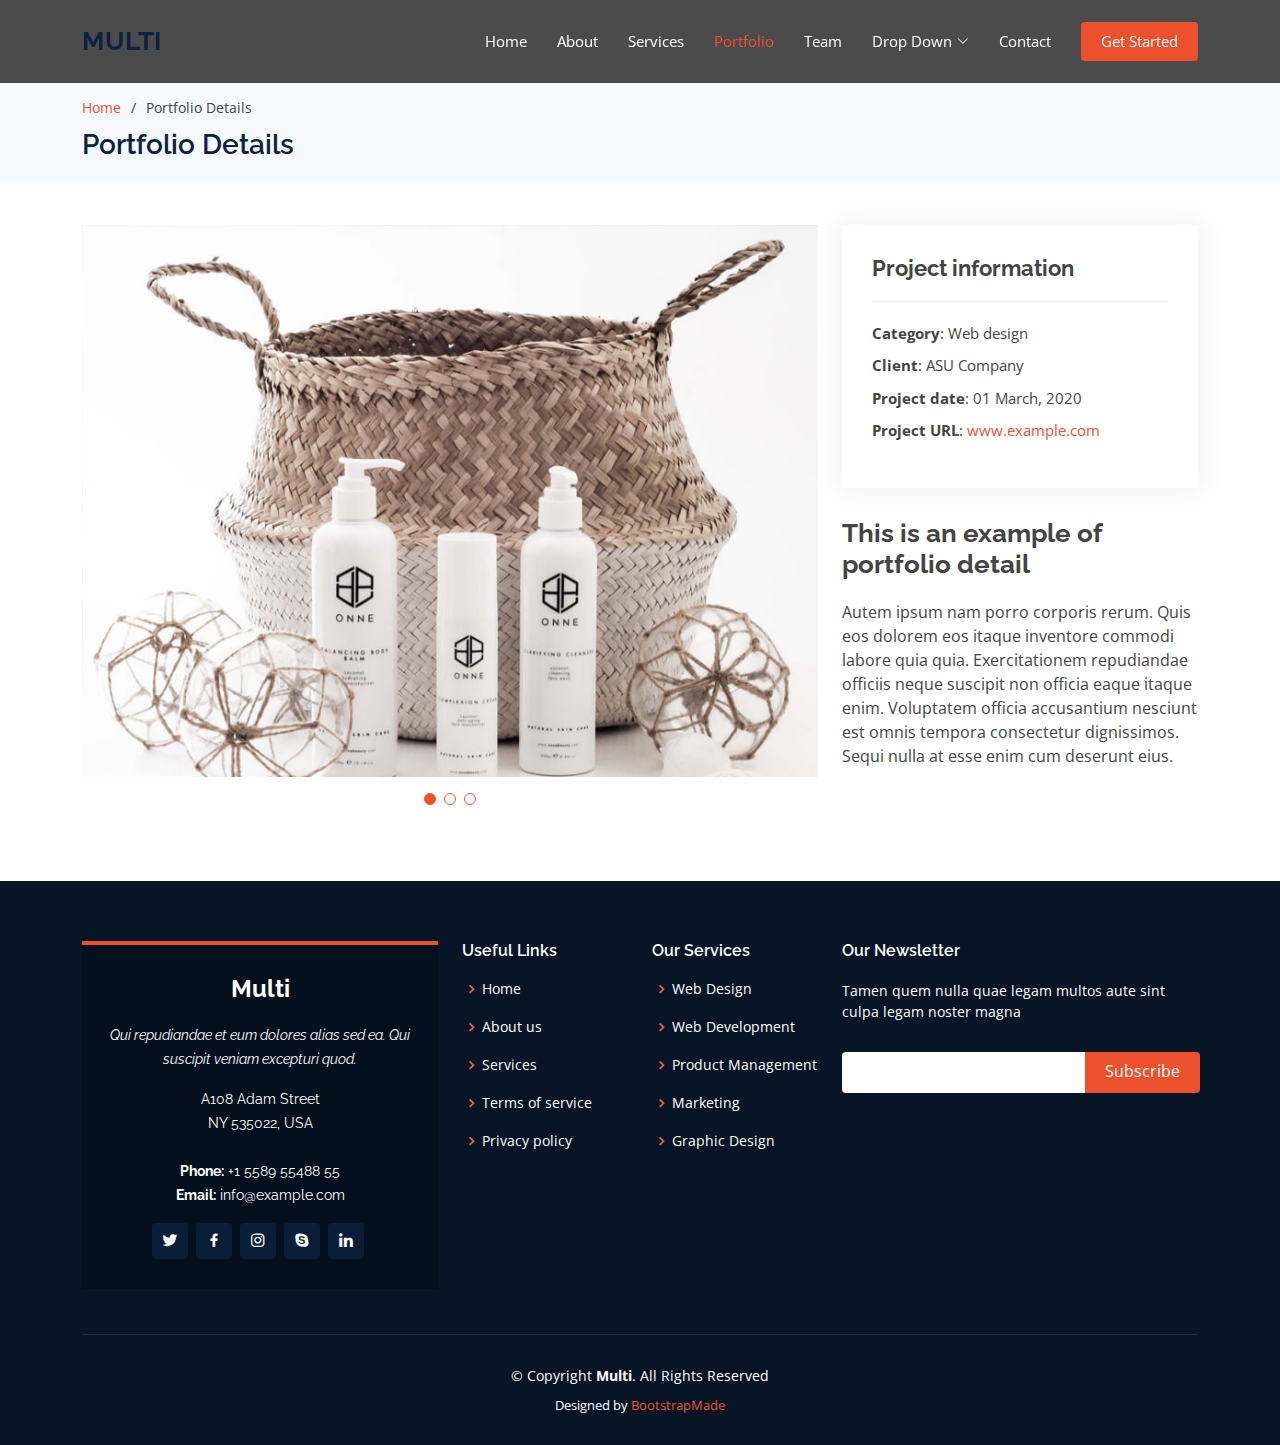
<file: portfolio-details.html>
<!DOCTYPE html>
<html lang="en">

<head>
  <meta charset="utf-8">
  <meta content="width=device-width, initial-scale=1.0" name="viewport">

  <title>Portfolio Details - Multi Bootstrap Template</title>
  <meta content="" name="description">
  <meta content="" name="keywords">

  <!-- Favicons -->
  <link href="assets/img/favicon.png" rel="icon">
  <link href="assets/img/apple-touch-icon.png" rel="apple-touch-icon">

  <!-- Google Fonts -->
  <link href="https://fonts.googleapis.com/css?family=Open+Sans:300,300i,400,400i,600,600i,700,700i|Raleway:300,300i,400,400i,500,500i,600,600i,700,700i|Poppins:300,300i,400,400i,500,500i,600,600i,700,700i" rel="stylesheet">

  <!-- Vendor CSS Files -->
  <link href="assets/vendor/animate.css/animate.min.css" rel="stylesheet">
  <link href="assets/vendor/aos/aos.css" rel="stylesheet">
  <link href="assets/vendor/bootstrap/css/bootstrap.min.css" rel="stylesheet">
  <link href="assets/vendor/bootstrap-icons/bootstrap-icons.css" rel="stylesheet">
  <link href="assets/vendor/boxicons/css/boxicons.min.css" rel="stylesheet">
  <link href="assets/vendor/glightbox/css/glightbox.min.css" rel="stylesheet">
  <link href="assets/vendor/remixicon/remixicon.css" rel="stylesheet">
  <link href="assets/vendor/swiper/swiper-bundle.min.css" rel="stylesheet">

  <!-- Template Main CSS File -->
  <link href="assets/css/style.css" rel="stylesheet">

  <!-- =======================================================
  * Template Name: Multi
  * Updated: Mar 10 2023 with Bootstrap v5.2.3
  * Template URL: https://bootstrapmade.com/multi-responsive-bootstrap-template/
  * Author: BootstrapMade.com
  * License: https://bootstrapmade.com/license/
  ======================================================== -->
</head>

<body>

  <!-- ======= Header ======= -->
  <header id="header" class="fixed-top">
    <div class="container d-flex align-items-center justify-content-between">

      <h1 class="logo"><a href="index.html">Multi</a></h1>
      <!-- Uncomment below if you prefer to use an image logo -->
      <!-- <a href="index.html" class="logo"><img src="assets/img/logo.png" alt="" class="img-fluid"></a>-->

      <nav id="navbar" class="navbar">
        <ul>
          <li><a class="nav-link scrollto " href="#hero">Home</a></li>
          <li><a class="nav-link scrollto" href="#about">About</a></li>
          <li><a class="nav-link scrollto" href="#services">Services</a></li>
          <li><a class="nav-link scrollto active" href="#portfolio">Portfolio</a></li>
          <li><a class="nav-link scrollto" href="#team">Team</a></li>
          <li class="dropdown"><a href="#"><span>Drop Down</span> <i class="bi bi-chevron-down"></i></a>
            <ul>
              <li><a href="#">Drop Down 1</a></li>
              <li class="dropdown"><a href="#"><span>Deep Drop Down</span> <i class="bi bi-chevron-right"></i></a>
                <ul>
                  <li><a href="#">Deep Drop Down 1</a></li>
                  <li><a href="#">Deep Drop Down 2</a></li>
                  <li><a href="#">Deep Drop Down 3</a></li>
                  <li><a href="#">Deep Drop Down 4</a></li>
                  <li><a href="#">Deep Drop Down 5</a></li>
                </ul>
              </li>
              <li><a href="#">Drop Down 2</a></li>
              <li><a href="#">Drop Down 3</a></li>
              <li><a href="#">Drop Down 4</a></li>
            </ul>
          </li>
          <li><a class="nav-link scrollto" href="#contact">Contact</a></li>
          <li><a class="getstarted scrollto" href="#about">Get Started</a></li>
        </ul>
        <i class="bi bi-list mobile-nav-toggle"></i>
      </nav><!-- .navbar -->

    </div>
  </header><!-- End Header -->

  <main id="main">

    <!-- ======= Breadcrumbs ======= -->
    <section id="breadcrumbs" class="breadcrumbs">
      <div class="container">

        <ol>
          <li><a href="index.html">Home</a></li>
          <li>Portfolio Details</li>
        </ol>
        <h2>Portfolio Details</h2>

      </div>
    </section><!-- End Breadcrumbs -->

    <!-- ======= Portfolio Details Section ======= -->
    <section id="portfolio-details" class="portfolio-details">
      <div class="container">

        <div class="row gy-4">

          <div class="col-lg-8">
            <div class="portfolio-details-slider swiper">
              <div class="swiper-wrapper align-items-center">

                <div class="swiper-slide">
                  <img src="assets/img/portfolio/portfolio-1.jpg" alt="">
                </div>

                <div class="swiper-slide">
                  <img src="assets/img/portfolio/portfolio-2.jpg" alt="">
                </div>

                <div class="swiper-slide">
                  <img src="assets/img/portfolio/portfolio-3.jpg" alt="">
                </div>

              </div>
              <div class="swiper-pagination"></div>
            </div>
          </div>

          <div class="col-lg-4">
            <div class="portfolio-info">
              <h3>Project information</h3>
              <ul>
                <li><strong>Category</strong>: Web design</li>
                <li><strong>Client</strong>: ASU Company</li>
                <li><strong>Project date</strong>: 01 March, 2020</li>
                <li><strong>Project URL</strong>: <a href="#">www.example.com</a></li>
              </ul>
            </div>
            <div class="portfolio-description">
              <h2>This is an example of portfolio detail</h2>
              <p>
                Autem ipsum nam porro corporis rerum. Quis eos dolorem eos itaque inventore commodi labore quia quia. Exercitationem repudiandae officiis neque suscipit non officia eaque itaque enim. Voluptatem officia accusantium nesciunt est omnis tempora consectetur dignissimos. Sequi nulla at esse enim cum deserunt eius.
              </p>
            </div>
          </div>

        </div>

      </div>
    </section><!-- End Portfolio Details Section -->

  </main><!-- End #main -->

  <!-- ======= Footer ======= -->
  <footer id="footer">
    <div class="footer-top">
      <div class="container">
        <div class="row">

          <div class="col-lg-4 col-md-6">
            <div class="footer-info">
              <h3>Multi</h3>
              <p class="pb-3"><em>Qui repudiandae et eum dolores alias sed ea. Qui suscipit veniam excepturi quod.</em></p>
              <p>
                A108 Adam Street <br>
                NY 535022, USA<br><br>
                <strong>Phone:</strong> +1 5589 55488 55<br>
                <strong>Email:</strong> info@example.com<br>
              </p>
              <div class="social-links mt-3">
                <a href="#" class="twitter"><i class="bx bxl-twitter"></i></a>
                <a href="#" class="facebook"><i class="bx bxl-facebook"></i></a>
                <a href="#" class="instagram"><i class="bx bxl-instagram"></i></a>
                <a href="#" class="google-plus"><i class="bx bxl-skype"></i></a>
                <a href="#" class="linkedin"><i class="bx bxl-linkedin"></i></a>
              </div>
            </div>
          </div>

          <div class="col-lg-2 col-md-6 footer-links">
            <h4>Useful Links</h4>
            <ul>
              <li><i class="bx bx-chevron-right"></i> <a href="#">Home</a></li>
              <li><i class="bx bx-chevron-right"></i> <a href="#">About us</a></li>
              <li><i class="bx bx-chevron-right"></i> <a href="#">Services</a></li>
              <li><i class="bx bx-chevron-right"></i> <a href="#">Terms of service</a></li>
              <li><i class="bx bx-chevron-right"></i> <a href="#">Privacy policy</a></li>
            </ul>
          </div>

          <div class="col-lg-2 col-md-6 footer-links">
            <h4>Our Services</h4>
            <ul>
              <li><i class="bx bx-chevron-right"></i> <a href="#">Web Design</a></li>
              <li><i class="bx bx-chevron-right"></i> <a href="#">Web Development</a></li>
              <li><i class="bx bx-chevron-right"></i> <a href="#">Product Management</a></li>
              <li><i class="bx bx-chevron-right"></i> <a href="#">Marketing</a></li>
              <li><i class="bx bx-chevron-right"></i> <a href="#">Graphic Design</a></li>
            </ul>
          </div>

          <div class="col-lg-4 col-md-6 footer-newsletter">
            <h4>Our Newsletter</h4>
            <p>Tamen quem nulla quae legam multos aute sint culpa legam noster magna</p>
            <form action="" method="post">
              <input type="email" name="email"><input type="submit" value="Subscribe">
            </form>

          </div>

        </div>
      </div>
    </div>

    <div class="container">
      <div class="copyright">
        &copy; Copyright <strong><span>Multi</span></strong>. All Rights Reserved
      </div>
      <div class="credits">
        <!-- All the links in the footer should remain intact. -->
        <!-- You can delete the links only if you purchased the pro version. -->
        <!-- Licensing information: https://bootstrapmade.com/license/ -->
        <!-- Purchase the pro version with working PHP/AJAX contact form: https://bootstrapmade.com/multi-responsive-bootstrap-template/ -->
        Designed by <a href="https://bootstrapmade.com/">BootstrapMade</a>
      </div>
    </div>
  </footer><!-- End Footer -->

  <div id="preloader"></div>
  <a href="#" class="back-to-top d-flex align-items-center justify-content-center"><i class="bi bi-arrow-up-short"></i></a>

  <!-- Vendor JS Files -->
  <script src="assets/vendor/purecounter/purecounter_vanilla.js"></script>
  <script src="assets/vendor/aos/aos.js"></script>
  <script src="assets/vendor/bootstrap/js/bootstrap.bundle.min.js"></script>
  <script src="assets/vendor/glightbox/js/glightbox.min.js"></script>
  <script src="assets/vendor/isotope-layout/isotope.pkgd.min.js"></script>
  <script src="assets/vendor/swiper/swiper-bundle.min.js"></script>
  <script src="assets/vendor/php-email-form/validate.js"></script>

  <!-- Template Main JS File -->
  <script src="assets/js/main.js"></script>

</body>

</html>
</file>
<file: assets/css/style.css>
/**
* Template Name: Multi
* Updated: Mar 10 2023 with Bootstrap v5.2.3
* Template URL: https://bootstrapmade.com/multi-responsive-bootstrap-template/
* Author: BootstrapMade.com
* License: https://bootstrapmade.com/license/
*/

/*--------------------------------------------------------------
# General
--------------------------------------------------------------*/
body {
  font-family: "Open Sans", sans-serif;
  color: #444444;
}

a {
  color: #ed502e;
  text-decoration: none;
}

a:hover {
  color: #f1775d;
  text-decoration: none;
}

h1,
h2,
h3,
h4,
h5,
h6 {
  font-family: "Raleway", sans-serif;
}

/*--------------------------------------------------------------
# Preloader
--------------------------------------------------------------*/
#preloader {
  position: fixed;
  top: 0;
  left: 0;
  right: 0;
  bottom: 0;
  z-index: 9999;
  overflow: hidden;
  background: #fff;
}

#preloader:before {
  content: "";
  position: fixed;
  top: calc(50% - 30px);
  left: calc(50% - 30px);
  border: 6px solid #ed502e;
  border-top-color: white;
  border-radius: 50%;
  width: 60px;
  height: 60px;
  animation: animate-preloader 1s linear infinite;
}

@keyframes animate-preloader {
  0% {
    transform: rotate(0deg);
  }

  100% {
    transform: rotate(360deg);
  }
}

/*--------------------------------------------------------------
# Back to top button
--------------------------------------------------------------*/
.back-to-top {
  position: fixed;
  visibility: hidden;
  opacity: 0;
  right: 15px;
  bottom: 15px;
  z-index: 996;
  background: #ed502e;
  width: 40px;
  height: 40px;
  border-radius: 4px;
  transition: all 0.4s;
}

.back-to-top i {
  font-size: 28px;
  color: #fff;
  line-height: 0;
}

.back-to-top:hover {
  background: #f06f54;
  color: #fff;
}

.back-to-top.active {
  visibility: visible;
  opacity: 1;
}

/*--------------------------------------------------------------
# Header
--------------------------------------------------------------*/
#header {
  background: #000000b4;
  transition: all 0.5s;
  z-index: 997;
  padding: 20px 0;
}

#header.header-scrolled {
  padding: 12px 0;
  box-shadow: 0px 2px 15px rgba(0, 0, 0, 0.1);
}

#header .logo {
  font-size: 26px;
  margin: 0;
  padding: 0;
  line-height: 1;
  font-weight: 700;
  letter-spacing: 0.5px;
  text-transform: uppercase;
}

#header .logo a {
  color: #0b2341;
}

#header .logo img {
  max-height: 40px;
}

/*--------------------------------------------------------------
# Navigation Menu
--------------------------------------------------------------*/
/**
* Desktop Navigation 
*/
.navbar {
  padding: 0;
}

.navbar ul {
  margin: 0;
  padding: 0;
  display: flex;
  list-style: none;
  align-items: center;
}

.navbar li {
  position: relative;
}

.navbar a,
.navbar a:focus {
  display: flex;
  align-items: center;
  justify-content: space-between;
  padding: 10px 0 10px 30px;
  font-size: 15px;
  color: #fff;
  white-space: nowrap;
  transition: 0.3s;
}

.navbar a i,
.navbar a:focus i {
  font-size: 12px;
  line-height: 0;
  margin-left: 5px;
}

.navbar a:hover,
.navbar .active,
.navbar .active:focus,
.navbar li:hover>a {
  color: #ed502e;
}

.navbar .getstarted,
.navbar .getstarted:focus {
  background: #ed502e;
  padding: 8px 20px;
  margin-left: 30px;
  border-radius: 4px;
  color: #fff;
}

.navbar .getstarted:hover,
.navbar .getstarted:focus:hover {
  color: #fff;
  background: #ef6445;
}

.navbar .dropdown ul {
  display: block;
  position: absolute;
  left: 14px;
  top: calc(100% + 30px);
  margin: 0;
  padding: 10px 0;
  z-index: 99;
  opacity: 0;
  visibility: hidden;
  background: #fff;
  box-shadow: 0px 0px 30px rgba(127, 137, 161, 0.25);
  transition: 0.3s;
}

.navbar .dropdown ul li {
  min-width: 200px;
}

.navbar .dropdown ul a {
  padding: 10px 20px;
  text-transform: none;
}

.navbar .dropdown ul a i {
  font-size: 12px;
}

.navbar .dropdown ul a:hover,
.navbar .dropdown ul .active:hover,
.navbar .dropdown ul li:hover>a {
  color: #ed502e;
}

.navbar .dropdown:hover>ul {
  opacity: 1;
  top: 100%;
  visibility: visible;
}

.navbar .dropdown .dropdown ul {
  top: 0;
  left: calc(100% - 30px);
  visibility: hidden;
}

.navbar .dropdown .dropdown:hover>ul {
  opacity: 1;
  top: 0;
  left: 100%;
  visibility: visible;
}

@media (max-width: 1366px) {
  .navbar .dropdown .dropdown ul {
    left: -90%;
  }

  .navbar .dropdown .dropdown:hover>ul {
    left: -100%;
  }
}

/**
* Mobile Navigation 
*/
.mobile-nav-toggle {
  color: #fff;
  font-size: 28px;
  cursor: pointer;
  display: none;
  line-height: 0;
  transition: 0.5s;
}

.mobile-nav-toggle.bi-x {
  color: #ed502e;
}

@media (max-width: 991px) {
  .mobile-nav-toggle {
    display: block;
  }

  .navbar ul {
    display: none;
  }
}

.navbar-mobile {
  position: fixed;
  overflow: hidden;
  top: 0;
  right: 0;
  left: 0;
  bottom: 0;
  background: rgba(4, 12, 21, 0.9);
  transition: 0.3s;
  z-index: 999;
}

.navbar-mobile .mobile-nav-toggle {
  position: absolute;
  top: 15px;
  right: 15px;
}

.navbar-mobile ul {
  display: block;
  position: absolute;
  top: 55px;
  right: 15px;
  bottom: 15px;
  left: 15px;
  padding: 10px 0;
  background-color: #0000004f;
  overflow-y: auto;
  transition: 0.3s;
}

.navbar-mobile a,
.navbar-mobile a:focus {
  padding: 10px 20px;
  font-size: 15px;
  color: #fff;
}

.navbar-mobile a:hover,
.navbar-mobile .active,
.navbar-mobile li:hover>a {
  color: #ed502e;
}

.navbar-mobile .getstarted,
.navbar-mobile .getstarted:focus {
  margin: 15px;
}

.navbar-mobile .dropdown ul {
  position: static;
  display: none;
  margin: 10px 20px;
  padding: 10px 0;
  z-index: 99;
  opacity: 1;
  visibility: visible;
  background: #fff;
  box-shadow: 0px 0px 30px rgba(127, 137, 161, 0.25);
}

.navbar-mobile .dropdown ul li {
  min-width: 200px;
}

.navbar-mobile .dropdown ul a {
  padding: 10px 20px;
}

.navbar-mobile .dropdown ul a i {
  font-size: 12px;
}

.navbar-mobile .dropdown ul a:hover,
.navbar-mobile .dropdown ul .active:hover,
.navbar-mobile .dropdown ul li:hover>a {
  color: #ed502e;
}

.navbar-mobile .dropdown>.dropdown-active {
  display: block;
}

/*--------------------------------------------------------------
# Hero Section
--------------------------------------------------------------*/
#hero {
  width: 100%;
  height: 100vh;
  background-color: rgba(4, 12, 21, 0.8);
  overflow: hidden;
  position: relative;
}

#hero .carousel,
#hero .carousel-inner,
#hero .carousel-item,
#hero .carousel-item::before {
  position: absolute;
  top: 0;
  right: 0;
  left: 0;
  bottom: 0;
}

#hero .carousel-item {
  background-size: cover;
  background-position: top center;
  background-repeat: no-repeat;
}

#hero .carousel-item::before {
  content: "";
  background-color: rgba(4, 12, 21, 0.5);
}

#hero .carousel-container {
  display: flex;
  align-items: center;
  position: absolute;
  bottom: 0;
  top: 82px;
  left: 50px;
  right: 50px;
}

#hero h2 {
  color: #fff;
  margin: 0;
  font-size: 48px;
  font-weight: 700;
}

#hero p {
  animation-delay: 0.4s;
  color: #fff;
  margin-top: 10px;
}

@media (min-width: 1200px) {
  #hero p {
    width: 50%;
  }
}

#hero .carousel-inner .carousel-item {
  transition-property: opacity;
  background-position: center top;
}

#hero .carousel-inner .carousel-item,
#hero .carousel-inner .active.carousel-item-start,
#hero .carousel-inner .active.carousel-item-end {
  opacity: 0;
}

#hero .carousel-inner .active,
#hero .carousel-inner .carousel-item-next.carousel-item-start,
#hero .carousel-inner .carousel-item-prev.carousel-item-end {
  opacity: 1;
  transition: 0.5s;
}

#hero .carousel-inner .carousel-item-next,
#hero .carousel-inner .carousel-item-prev,
#hero .carousel-inner .active.carousel-item-start,
#hero .carousel-inner .active.carousel-item-end {
  left: 0;
  transform: translate3d(0, 0, 0);
}

#hero .carousel-control-next-icon,
#hero .carousel-control-prev-icon {
  background: none;
  font-size: 30px;
  line-height: 0;
  width: auto;
  height: auto;
  background: rgba(255, 255, 255, 0.2);
  border-radius: 50px;
  transition: 0.3s;
  color: rgba(255, 255, 255, 0.5);
  width: 54px;
  height: 54px;
  display: flex;
  align-items: center;
  justify-content: center;
}

#hero .carousel-control-next-icon:hover,
#hero .carousel-control-prev-icon:hover {
  background: rgba(255, 255, 255, 0.3);
  color: rgba(255, 255, 255, 0.8);
}

#hero .carousel-indicators li {
  cursor: pointer;
  background: #fff;
  overflow: hidden;
  border: 0;
  width: 12px;
  height: 12px;
  border-radius: 50px;
  opacity: 0.6;
  transition: 0.3s;
}

#hero .carousel-indicators li.active {
  opacity: 1;
  background: #ed502e;
}

#hero .btn-get-started {
  font-family: "Raleway", sans-serif;
  font-weight: 500;
  font-size: 14px;
  letter-spacing: 1px;
  display: inline-block;
  padding: 14px 32px;
  border-radius: 4px;
  transition: 0.5s;
  line-height: 1;
  color: #fff;
  animation-delay: 0.8s;
  background: #ed502e;
  margin-top: 15px;
}

#hero .btn-get-started:hover {
  background: #ef6445;
}

@media (max-width: 992px) {
  #hero {
    height: 100vh;
  }

  #hero .carousel-container {
    text-align: center;
    top: 74px;
  }
}

@media (max-width: 768px) {
  #hero h2 {
    font-size: 30px;
  }
}

@media (min-width: 1024px) {

  #hero .carousel-control-prev,
  #hero .carousel-control-next {
    width: 5%;
  }
}

@media (max-height: 500px) {
  #hero {
    height: 120vh;
  }
}

/*--------------------------------------------------------------
# Sections General
--------------------------------------------------------------*/
section {
  padding: 60px 0;
}

.section-bg {
  background-color: #f6f9fd;
}

.section-title {
  padding-bottom: 40px;
}

.section-title h2 {
  font-size: 14px;
  font-weight: 500;
  padding: 0;
  line-height: 1px;
  margin: 0 0 5px 0;
  letter-spacing: 2px;
  text-transform: uppercase;
  color: #aaaaaa;
  font-family: "Poppins", sans-serif;
}

.section-title h2::after {
  content: "";
  width: 120px;
  height: 1px;
  display: inline-block;
  background: #f38b74;
  margin: 4px 10px;
}

.section-title p {
  margin: 0;
  margin: 0;
  font-size: 36px;
  font-weight: 700;
  text-transform: uppercase;
  font-family: "Poppins", sans-serif;
  color: #0f2f57;
}

/*--------------------------------------------------------------
# About
--------------------------------------------------------------*/
.about .content h3 {
  font-weight: 600;
  font-size: 26px;
}

.about .content ul {
  list-style: none;
  padding: 0;
}

.about .content ul li {
  padding-left: 28px;
  position: relative;
}

.about .content ul li+li {
  margin-top: 10px;
}

.about .content ul i {
  position: absolute;
  left: 0;
  top: 2px;
  font-size: 20px;
  color: #ed502e;
  line-height: 1;
}

.about .content p:last-child {
  margin-bottom: 0;
}

.about .content .btn-learn-more {
  font-family: "Raleway", sans-serif;
  font-weight: 600;
  font-size: 14px;
  letter-spacing: 1px;
  display: inline-block;
  padding: 12px 32px;
  border-radius: 5px;
  transition: 0.3s;
  line-height: 1;
  color: #ed502e;
  animation-delay: 0.8s;
  margin-top: 6px;
  border: 2px solid #ed502e;
}

.about .content .btn-learn-more:hover {
  background: #ed502e;
  color: #fff;
  text-decoration: none;
}

/*--------------------------------------------------------------
# Counts
--------------------------------------------------------------*/
.counts {
  padding-top: 0;
}

.counts .count-box {
  box-shadow: -10px -5px 40px 0 rgba(0, 0, 0, 0.1);
  padding: 30px;
  width: 100%;
}

.counts .count-box i {
  display: block;
  font-size: 30px;
  color: #ed502e;
  float: left;
}

.counts .count-box span {
  font-size: 42px;
  line-height: 24px;
  display: block;
  font-weight: 700;
  color: #0b2341;
  margin-left: 50px;
}

.counts .count-box p {
  padding: 30px 0 0 0;
  margin: 0;
  font-family: "Raleway", sans-serif;
  font-size: 14px;
}

.counts .count-box a {
  font-weight: 600;
  display: block;
  margin-top: 20px;
  color: #164682;
  font-size: 15px;
  font-family: "Poppins", sans-serif;
  transition: ease-in-out 0.3s;
}

.counts .count-box a:hover {
  color: #2169c4;
}

/*--------------------------------------------------------------
# Why Us
--------------------------------------------------------------*/
.why-us {
  padding: 0;
}

.why-us .content {
  padding: 60px 100px 0 100px;
}

.why-us .content h3 {
  font-weight: 400;
  font-size: 34px;
  color: #123a6d;
}

.why-us .content h4 {
  font-size: 20px;
  font-weight: 700;
  margin-top: 5px;
}

.why-us .content p {
  font-size: 15px;
  color: #848484;
}

.why-us .video-box {
  background-size: cover;
  background-repeat: no-repeat;
  background-position: center center;
  min-height: 400px;
  position: relative;
}

.why-us .accordion-list {
  padding: 0 100px 60px 100px;
}

.why-us .accordion-list ul {
  padding: 0;
  list-style: none;
}

.why-us .accordion-list li+li {
  margin-top: 15px;
}

.why-us .accordion-list li {
  padding: 20px;
  background: #fff;
  border-radius: 4px;
}

.why-us .accordion-list a {
  display: block;
  position: relative;
  font-family: "Poppins", sans-serif;
  font-size: 16px;
  line-height: 24px;
  font-weight: 500;
  padding-right: 30px;
  outline: none;
  color: #0b2341;
  cursor: pointer;
}

.why-us .accordion-list span {
  color: #ed502e;
  font-weight: 600;
  font-size: 18px;
  padding-right: 10px;
}

.why-us .accordion-list i {
  font-size: 24px;
  position: absolute;
  right: 0;
  top: 0;
}

.why-us .accordion-list p {
  margin-bottom: 0;
  padding: 10px 0 0 0;
}

.why-us .accordion-list .icon-show {
  display: none;
}

.why-us .accordion-list a.collapsed {
  color: #0b2341;
}

.why-us .accordion-list a.collapsed:hover {
  color: #ed502e;
}

.why-us .accordion-list a.collapsed .icon-show {
  display: inline-block;
}

.why-us .accordion-list a.collapsed .icon-close {
  display: none;
}

.why-us .play-btn {
  width: 94px;
  height: 94px;
  background: radial-gradient(#ed502e 50%, rgba(237, 80, 46, 0.4) 52%);
  border-radius: 50%;
  display: block;
  position: absolute;
  left: calc(50% - 47px);
  top: calc(50% - 47px);
  overflow: hidden;
}

.why-us .play-btn::after {
  content: "";
  position: absolute;
  left: 50%;
  top: 50%;
  transform: translateX(-40%) translateY(-50%);
  width: 0;
  height: 0;
  border-top: 10px solid transparent;
  border-bottom: 10px solid transparent;
  border-left: 15px solid #fff;
  z-index: 100;
  transition: all 400ms cubic-bezier(0.55, 0.055, 0.675, 0.19);
}

.why-us .play-btn::before {
  content: "";
  position: absolute;
  width: 120px;
  height: 120px;
  animation-delay: 0s;
  animation: pulsate-btn 2s;
  animation-direction: forwards;
  animation-iteration-count: infinite;
  animation-timing-function: steps;
  opacity: 1;
  border-radius: 50%;
  border: 5px solid rgba(237, 80, 46, 0.7);
  top: -15%;
  left: -15%;
  background: rgba(198, 16, 0, 0);
}

.why-us .play-btn:hover::after {
  border-left: 15px solid #ed502e;
  transform: scale(20);
}

.why-us .play-btn:hover::before {
  content: "";
  position: absolute;
  left: 50%;
  top: 50%;
  transform: translateX(-40%) translateY(-50%);
  width: 0;
  height: 0;
  border: none;
  border-top: 10px solid transparent;
  border-bottom: 10px solid transparent;
  border-left: 15px solid #fff;
  z-index: 200;
  animation: none;
  border-radius: 0;
}

@media (max-width: 1024px) {

  .why-us .content,
  .why-us .accordion-list {
    padding-left: 0;
    padding-right: 0;
  }
}

@media (max-width: 992px) {
  .why-us .content {
    padding-top: 30px;
  }

  .why-us .accordion-list {
    padding-bottom: 30px;
  }
}

@keyframes pulsate-btn {
  0% {
    transform: scale(0.6, 0.6);
    opacity: 1;
  }

  100% {
    transform: scale(1, 1);
    opacity: 0;
  }
}

/*--------------------------------------------------------------
# Services
--------------------------------------------------------------*/
.services .icon-box {
  text-align: center;
  background: #fefefe;
  box-shadow: 0px 5px 90px 0px rgba(110, 123, 131, 0.1);
  padding: 80px 20px;
  transition: all ease-in-out 0.3s;
}

.services .icon-box .icon {
  margin: 0 auto;
  width: 64px;
  height: 64px;
  background: #ed502e;
  border-radius: 5px;
  transition: all 0.3s ease-out 0s;
  display: flex;
  align-items: center;
  justify-content: center;
  margin-bottom: 20px;
  transform-style: preserve-3d;
  position: relative;
  z-index: 2;
}

.services .icon-box .icon i {
  color: #fff;
  font-size: 28px;
}

.services .icon-box .icon::before {
  position: absolute;
  content: "";
  left: -8px;
  top: -8px;
  height: 100%;
  width: 100%;
  background: #f9c6bb;
  border-radius: 5px;
  transition: all 0.3s ease-out 0s;
  transform: translateZ(-1px);
  z-index: 1;
}

.services .icon-box h4 {
  font-weight: 700;
  margin-bottom: 15px;
  font-size: 24px;
}

.services .icon-box h4 a {
  color: #0b2341;
}

.services .icon-box p {
  line-height: 24px;
  font-size: 14px;
  margin-bottom: 0;
}

.services .icon-box:hover {
  background: #ed502e;
  border-color: #ed502e;
}

.services .icon-box:hover .icon {
  background: #fff;
}

.services .icon-box:hover .icon i {
  color: #ed502e;
}

.services .icon-box:hover .icon::before {
  background: #f1775d;
}

.services .icon-box:hover h4 a,
.services .icon-box:hover p {
  color: #fff;
}

/*--------------------------------------------------------------
# Testimonials
--------------------------------------------------------------*/
.testimonials .testimonial-wrap {
  padding-left: 50px;
}

.testimonials .testimonials-carousel,
.testimonials .testimonials-slider {
  overflow: hidden;
}

.testimonials .testimonial-item {
  box-sizing: content-box;
  padding: 30px 30px 30px 60px;
  margin: 30px 15px;
  min-height: 200px;
  box-shadow: 0px 0px 20px 0px rgba(11, 35, 65, 0.1);
  position: relative;
  background: #fff;
}

.testimonials .testimonial-item .testimonial-img {
  width: 90px;
  border-radius: 10px;
  border: 6px solid #fff;
  position: absolute;
  left: -45px;
}

.testimonials .testimonial-item h3 {
  font-size: 18px;
  font-weight: bold;
  margin: 10px 0 5px 0;
  color: #111;
}

.testimonials .testimonial-item h4 {
  font-size: 14px;
  color: #999;
  margin: 0;
}

.testimonials .testimonial-item .quote-icon-left,
.testimonials .testimonial-item .quote-icon-right {
  color: #fdedea;
  font-size: 26px;
}

.testimonials .testimonial-item .quote-icon-left {
  display: inline-block;
  left: -5px;
  position: relative;
}

.testimonials .testimonial-item .quote-icon-right {
  display: inline-block;
  right: -5px;
  position: relative;
  top: 10px;
}

.testimonials .testimonial-item p {
  font-style: italic;
  margin: 15px auto 15px auto;
}

.testimonials .swiper-pagination {
  margin-top: 20px;
  position: relative;
}

.testimonials .swiper-pagination .swiper-pagination-bullet {
  width: 12px;
  height: 12px;
  background-color: #fff;
  opacity: 1;
  border: 1px solid #ed502e;
}

.testimonials .swiper-pagination .swiper-pagination-bullet-active {
  background-color: #ed502e;
}

/*--------------------------------------------------------------
# Cta
--------------------------------------------------------------*/
.cta {
  padding: 80px 0;
  background: #0b2341;
}

.cta h3 {
  color: #fff;
  font-size: 28px;
  font-weight: 700;
}

.cta p {
  color: #fff;
}

.cta .cta-btn {
  font-family: "Raleway", sans-serif;
  font-weight: 600;
  font-size: 14px;
  letter-spacing: 1px;
  display: inline-block;
  padding: 10px 35px;
  border-radius: 4px;
  transition: 0.5s;
  margin-top: 10px;
  border: 2px solid #ed502e;
  color: #fff;
}

.cta .cta-btn:hover {
  background: #ed502e;
  border: 2px solid #ed502e;
}

/*--------------------------------------------------------------
# Portfolio
--------------------------------------------------------------*/
.portfolio #portfolio-flters {
  padding: 0;
  margin: 0 auto 25px auto;
  list-style: none;
  text-align: center;
  border-radius: 50px;
}

.portfolio #portfolio-flters li {
  cursor: pointer;
  display: inline-block;
  padding: 10px 15px;
  font-size: 14px;
  font-weight: 600;
  line-height: 1;
  text-transform: uppercase;
  color: #0b2341;
  margin-bottom: 5px;
  transition: all 0.3s ease-in-out;
}

.portfolio #portfolio-flters li:hover,
.portfolio #portfolio-flters li.filter-active {
  color: #ed502e;
}

.portfolio #portfolio-flters li:last-child {
  margin-right: 0;
}

.portfolio .portfolio-item {
  margin-bottom: 30px;
}

.portfolio .portfolio-item .portfolio-info {
  opacity: 0;
  position: absolute;
  left: 30px;
  right: 30px;
  bottom: 0;
  z-index: 3;
  transition: all ease-in-out 0.3s;
  background: rgba(255, 255, 255, 0.9);
  padding: 15px;
}

.portfolio .portfolio-item .portfolio-info h4 {
  font-size: 18px;
  color: #fff;
  font-weight: 600;
  color: #0b2341;
}

.portfolio .portfolio-item .portfolio-info p {
  color: #1a5298;
  font-size: 14px;
  margin-bottom: 0;
}

.portfolio .portfolio-item .portfolio-info .preview-link,
.portfolio .portfolio-item .portfolio-info .details-link {
  position: absolute;
  right: 40px;
  font-size: 24px;
  top: calc(50% - 18px);
  color: #123a6d;
}

.portfolio .portfolio-item .portfolio-info .preview-link:hover,
.portfolio .portfolio-item .portfolio-info .details-link:hover {
  color: #ed502e;
}

.portfolio .portfolio-item .portfolio-info .details-link {
  right: 10px;
}

.portfolio .portfolio-item .portfolio-links {
  opacity: 0;
  left: 0;
  right: 0;
  text-align: center;
  z-index: 3;
  position: absolute;
  transition: all ease-in-out 0.3s;
}

.portfolio .portfolio-item .portfolio-links a {
  color: #fff;
  margin: 0 2px;
  font-size: 28px;
  display: inline-block;
  transition: 0.3s;
}

.portfolio .portfolio-item .portfolio-links a:hover {
  color: #f59f8c;
}

.portfolio .portfolio-item:hover .portfolio-info {
  opacity: 1;
  bottom: 20px;
}

/*--------------------------------------------------------------
# Portfolio Details
--------------------------------------------------------------*/
.portfolio-details {
  padding-top: 40px;
}

.portfolio-details .portfolio-details-slider img {
  width: 100%;
}

.portfolio-details .portfolio-details-slider .swiper-pagination {
  margin-top: 20px;
  position: relative;
}

.portfolio-details .portfolio-details-slider .swiper-pagination .swiper-pagination-bullet {
  width: 12px;
  height: 12px;
  background-color: #fff;
  opacity: 1;
  border: 1px solid #ed502e;
}

.portfolio-details .portfolio-details-slider .swiper-pagination .swiper-pagination-bullet-active {
  background-color: #ed502e;
}

.portfolio-details .portfolio-info {
  padding: 30px;
  box-shadow: 0px 0 30px rgba(11, 35, 65, 0.08);
}

.portfolio-details .portfolio-info h3 {
  font-size: 22px;
  font-weight: 700;
  margin-bottom: 20px;
  padding-bottom: 20px;
  border-bottom: 1px solid #eee;
}

.portfolio-details .portfolio-info ul {
  list-style: none;
  padding: 0;
  font-size: 15px;
}

.portfolio-details .portfolio-info ul li+li {
  margin-top: 10px;
}

.portfolio-details .portfolio-description {
  padding-top: 30px;
}

.portfolio-details .portfolio-description h2 {
  font-size: 26px;
  font-weight: 700;
  margin-bottom: 20px;
}

.portfolio-details .portfolio-description p {
  padding: 0;
}

/*--------------------------------------------------------------
# Team
--------------------------------------------------------------*/
.team .member {
  text-align: center;
  margin-bottom: 20px;
  box-shadow: 0px 0px 12px 0px rgba(0, 0, 0, 0.1);
  padding: 30px 20px;
  background: #fff;
}

.team .member img {
  max-width: 60%;
  border-radius: 5%;
  margin: 0 0 30px 0;
}

.team .member h4 {
  font-weight: 700;
  margin-bottom: 2px;
  font-size: 18px;
}

.team .member span {
  font-style: italic;
  display: block;
  font-size: 13px;
}

.team .member p {
  padding-top: 10px;
  font-size: 14px;
  font-style: italic;
  color: #aaaaaa;
}

.team .member .social {
  margin-top: 15px;
}

.team .member .social a {
  color: #919191;
  transition: 0.3s;
}

.team .member .social a:hover {
  color: #ed502e;
}

.team .member .social i {
  font-size: 18px;
  margin: 0 2px;
}

/*--------------------------------------------------------------
# Pricing
--------------------------------------------------------------*/
.pricing .row {
  padding-top: 40px;
}

.pricing .box {
  padding: 80px 40px;
  margin-bottom: 30px;
  box-shadow: 0px 5px 90px 0px rgba(110, 123, 131, 0.1);
  background: #fff;
  text-align: center;
}

.pricing h3 {
  font-weight: 300;
  margin-bottom: 15px;
  font-size: 28px;
}

.pricing h4 {
  font-size: 46px;
  color: #0b2341;
  font-weight: 400;
  font-family: "Open Sans", sans-serif;
  margin-bottom: 25px;
}

.pricing h4 span {
  color: #bababa;
  font-size: 18px;
  display: block;
}

.pricing ul {
  padding: 0;
  list-style: none;
  color: #999;
  text-align: left;
  line-height: 20px;
}

.pricing ul li {
  padding-bottom: 12px;
}

.pricing ul i {
  color: #ed502e;
  font-size: 18px;
  padding-right: 4px;
}

.pricing ul .na {
  color: #ccc;
}

.pricing ul .na i {
  color: #ccc;
}

.pricing ul .na span {
  text-decoration: line-through;
}

.pricing .get-started-btn {
  display: inline-block;
  padding: 10px 40px 11px 40px;
  border-radius: 4px;
  color: #0b2341;
  transition: none;
  font-size: 14px;
  font-weight: 600;
  transition: 0.3s;
  border: 2px solid #0b2341;
  background: #fff;
}

.pricing .get-started-btn:hover {
  background: #0b2341;
  color: #fff;
}

.pricing .featured {
  z-index: 10;
  padding: 100px 40px;
  border: 4px solid #ed502e;
}

.pricing .featured .get-started-btn {
  background: #ed502e;
  color: #fff;
  border-color: #ed502e;
}

.pricing .featured .get-started-btn:hover {
  background: #ef6445;
}

@media (max-width: 992px) {
  .pricing .box {
    max-width: 60%;
    margin: 0 auto 30px auto;
  }
}

@media (max-width: 767px) {
  .pricing .box {
    max-width: 80%;
    margin: 0 auto 30px auto;
  }
}

@media (max-width: 420px) {
  .pricing .box {
    max-width: 100%;
    margin: 0 auto 30px auto;
  }
}

/*--------------------------------------------------------------
# Frequently Asked Questions
--------------------------------------------------------------*/
.faq .faq-item {
  margin: 20px 0;
  padding: 20px 0;
  border-bottom: 1px solid #e9f1fb;
}

.faq .faq-item i {
  color: #669ee5;
  font-size: 20px;
  float: left;
  line-height: 0;
  padding: 13px 0 0 0;
  margin: 0;
}

.faq .faq-item h4 {
  font-size: 16px;
  line-height: 26px;
  font-weight: 500;
  margin: 0 0 10px 28px;
  font-family: "Poppins", sans-serif;
}

.faq .faq-item p {
  font-size: 15px;
}

/*--------------------------------------------------------------
# Contact
--------------------------------------------------------------*/
.contact .info-box {
  color: #0b2341;
  text-align: center;
  box-shadow: 0 0 30px rgba(214, 215, 216, 0.6);
  padding: 20px 0 30px 0;
  background: #fff;
}

.contact .info-box i {
  font-size: 32px;
  color: #ed502e;
  border-radius: 50%;
  padding: 8px;
  border: 2px dotted #fbdad2;
}

.contact .info-box h3 {
  font-size: 20px;
  color: #777777;
  font-weight: 700;
  margin: 10px 0;
}

.contact .info-box p {
  padding: 0;
  line-height: 24px;
  font-size: 14px;
  margin-bottom: 0;
}

.contact .php-email-form {
  box-shadow: 0 0 30px rgba(214, 215, 216, 0.6);
  padding: 30px;
  background: #fff;
}

.contact .php-email-form .error-message {
  display: none;
  color: #fff;
  background: #ed3c0d;
  text-align: left;
  padding: 15px;
  font-weight: 600;
}

.contact .php-email-form .error-message br+br {
  margin-top: 25px;
}

.contact .php-email-form .sent-message {
  display: none;
  color: #fff;
  background: #18d26e;
  text-align: center;
  padding: 15px;
  font-weight: 600;
}

.contact .php-email-form .loading {
  display: none;
  background: #fff;
  text-align: center;
  padding: 15px;
}

.contact .php-email-form .loading:before {
  content: "";
  display: inline-block;
  border-radius: 50%;
  width: 24px;
  height: 24px;
  margin: 0 10px -6px 0;
  border: 3px solid #18d26e;
  border-top-color: #eee;
  animation: animate-loading 1s linear infinite;
}

.contact .php-email-form input,
.contact .php-email-form textarea {
  border-radius: 0;
  box-shadow: none;
  font-size: 14px;
  border-radius: 4px;
}

.contact .php-email-form input:focus,
.contact .php-email-form textarea:focus {
  border-color: #ed502e;
}

.contact .php-email-form input {
  padding: 10px 15px;
}

.contact .php-email-form textarea {
  padding: 12px 15px;
}

.contact .php-email-form button[type=submit] {
  background: #ed502e;
  border: 0;
  padding: 10px 30px;
  border-radius: 4px;
  color: #fff;
  transition: 0.4s;
}

.contact .php-email-form button[type=submit]:hover {
  background: #ef6445;
}

@keyframes animate-loading {
  0% {
    transform: rotate(0deg);
  }

  100% {
    transform: rotate(360deg);
  }
}

/*--------------------------------------------------------------
# Breadcrumbs
--------------------------------------------------------------*/
.breadcrumbs {
  padding: 15px 0;
  background: #f6f9fd;
  min-height: 40px;
  margin-top: 82px;
}

@media (max-width: 992px) {
  .breadcrumbs {
    margin-top: 74px;
  }
}

.breadcrumbs h2 {
  font-size: 28px;
  font-weight: 600;
  color: #0b2341;
}

.breadcrumbs ol {
  display: flex;
  flex-wrap: wrap;
  list-style: none;
  padding: 0 0 10px 0;
  margin: 0;
  font-size: 14px;
}

.breadcrumbs ol li+li {
  padding-left: 10px;
}

.breadcrumbs ol li+li::before {
  display: inline-block;
  padding-right: 10px;
  color: #123a6d;
  content: "/";
}

/*--------------------------------------------------------------
# Footer
--------------------------------------------------------------*/
#footer {
  background: #071527;
  padding: 0 0 30px 0;
  color: #fff;
  font-size: 14px;
}

#footer .footer-top {
  padding: 60px 0 30px 0;
}

#footer .footer-top .footer-info {
  margin-bottom: 15px;
  background: #05101e;
  border-top: 4px solid #ed502e;
  text-align: center;
  padding: 30px 20px;
}

#footer .footer-top .footer-info h3 {
  font-size: 24px;
  margin: 0 0 20px 0;
  padding: 2px 0 2px 0;
  line-height: 1;
  font-weight: 700;
}

#footer .footer-top .footer-info p {
  font-size: 14px;
  line-height: 24px;
  margin-bottom: 0;
  font-family: "Raleway", sans-serif;
}

#footer .footer-top .social-links a {
  font-size: 18px;
  display: inline-block;
  color: #fff;
  line-height: 1;
  padding: 8px 0;
  margin-right: 4px;
  border-radius: 4px;
  text-align: center;
  width: 36px;
  height: 36px;
  transition: 0.3s;
  background: #0a1e38;
}

#footer .footer-top .social-links a:hover {
  color: #fff;
  background: #ed502e;
  text-decoration: none;
}

#footer .footer-top h4 {
  font-size: 16px;
  font-weight: 600;
  color: #fff;
  position: relative;
  padding-bottom: 12px;
}

#footer .footer-top .footer-links {
  margin-bottom: 30px;
}

#footer .footer-top .footer-links ul {
  list-style: none;
  padding: 0;
  margin: 0;
}

#footer .footer-top .footer-links ul i {
  padding-right: 2px;
  color: #ef6445;
  font-size: 18px;
  line-height: 1;
}

#footer .footer-top .footer-links ul li {
  padding: 10px 0;
  display: flex;
  align-items: center;
}

#footer .footer-top .footer-links ul li:first-child {
  padding-top: 0;
}

#footer .footer-top .footer-links ul a {
  color: #fff;
  transition: 0.3s;
  display: inline-block;
  line-height: 1;
}

#footer .footer-top .footer-links ul a:hover {
  color: #ef6445;
}

#footer .footer-top .footer-newsletter form {
  margin-top: 30px;
  background: #fff;
  padding: 6px 10px;
  position: relative;
  border-radius: 4px;
}

#footer .footer-top .footer-newsletter form input[type=email] {
  border: 0;
  padding: 4px;
  width: calc(100% - 110px);
}

#footer .footer-top .footer-newsletter form input[type=submit] {
  position: absolute;
  top: 0;
  right: -2px;
  bottom: 0;
  border: 0;
  background: none;
  font-size: 16px;
  padding: 0 20px 2px 20px;
  background: #ed502e;
  color: #fff;
  transition: 0.3s;
  border-radius: 0 4px 4px 0;
}

#footer .footer-top .footer-newsletter form input[type=submit]:hover {
  background: #ef6445;
}

#footer .copyright {
  border-top: 1px solid #0f2f57;
  text-align: center;
  padding-top: 30px;
}

#footer .credits {
  padding-top: 10px;
  text-align: center;
  font-size: 13px;
  color: #fff;
}

@media (max-width: 575px) {
  #footer .footer-top .footer-info {
    margin: -20px 0 30px 0;
  }
}
</file>
